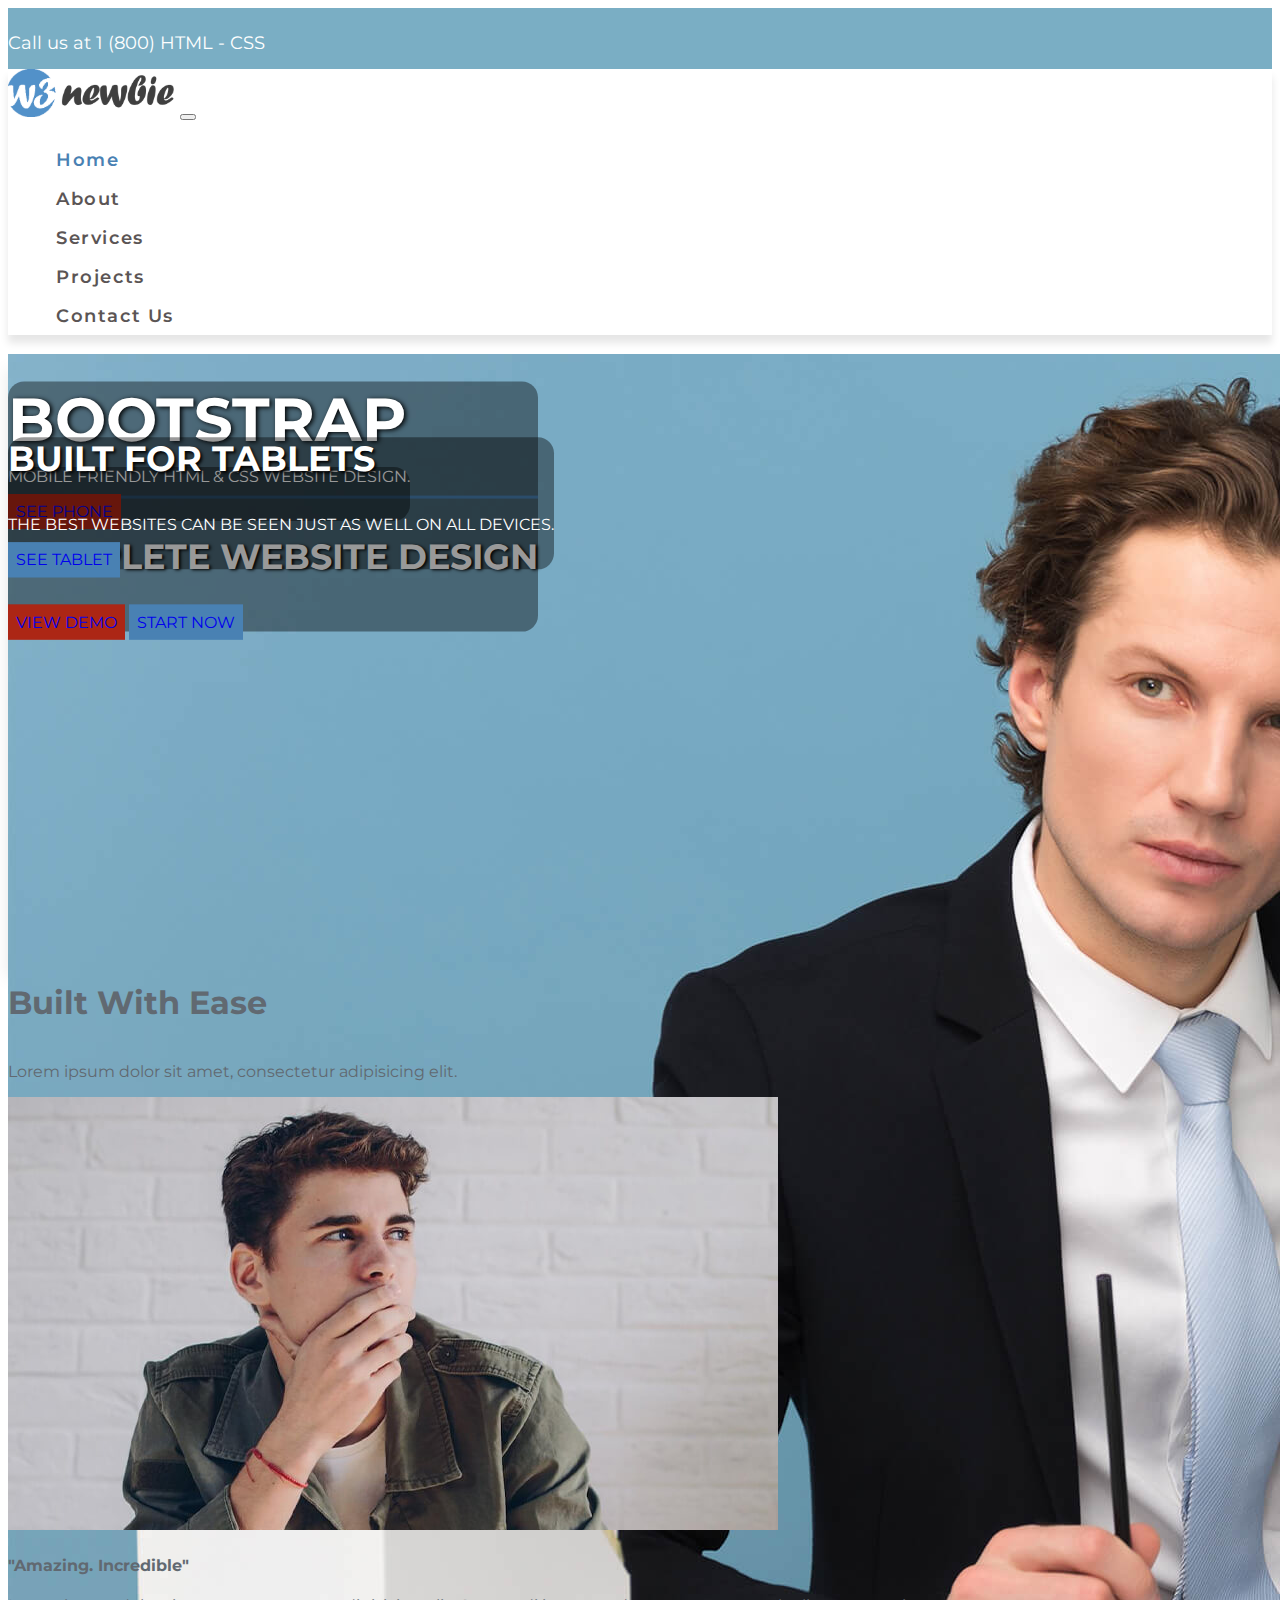
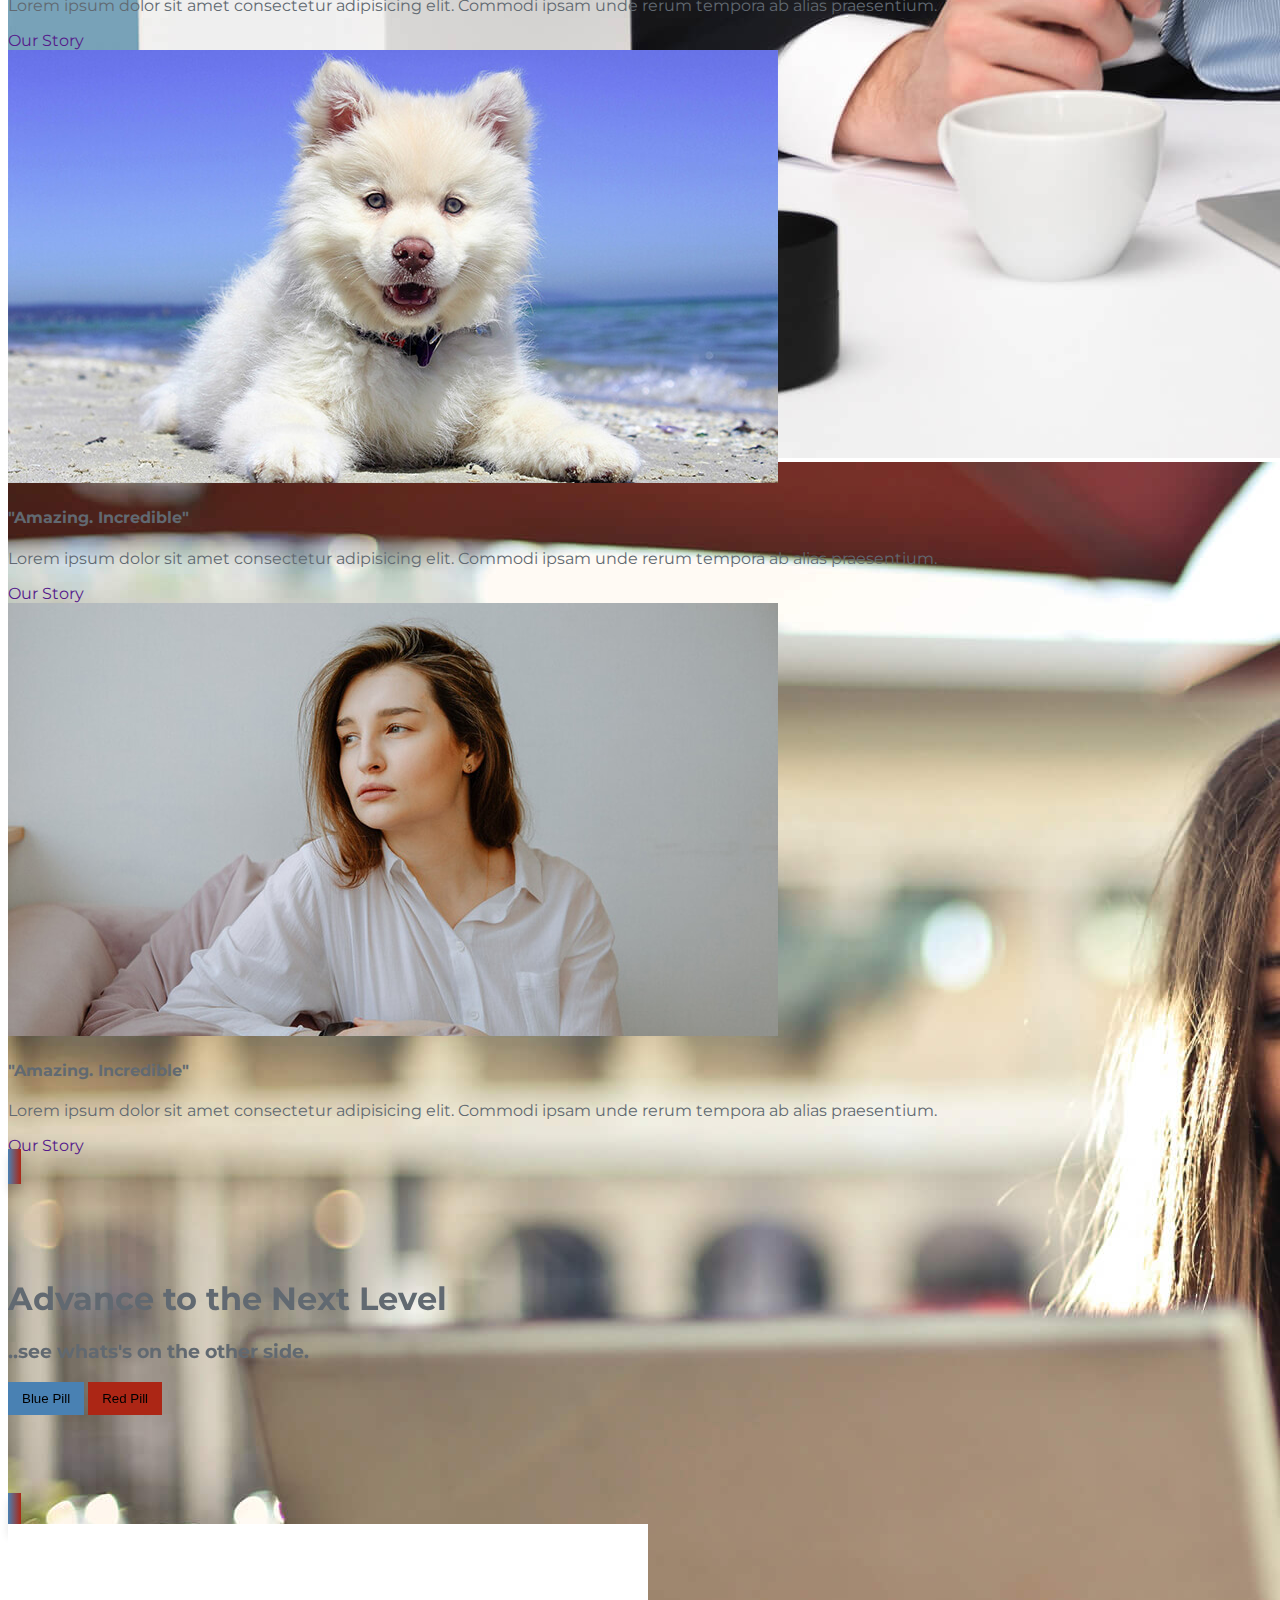
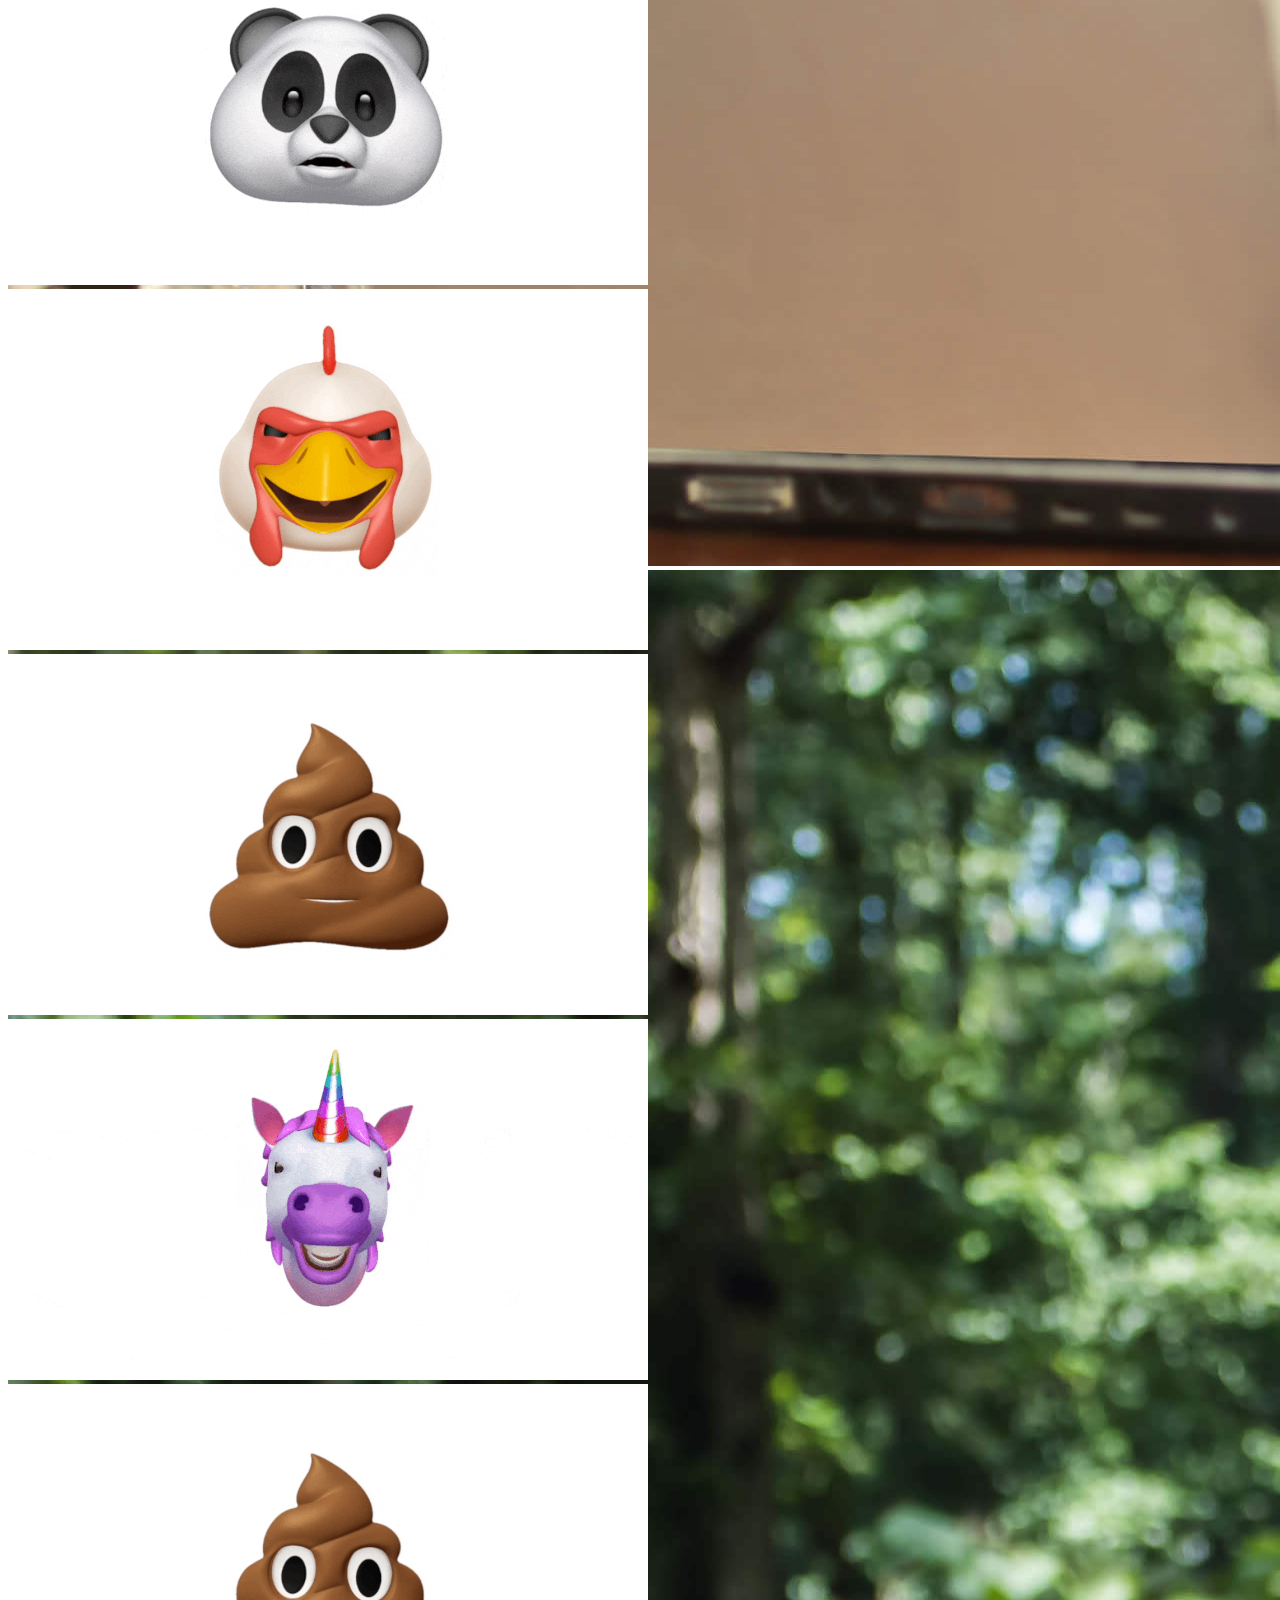
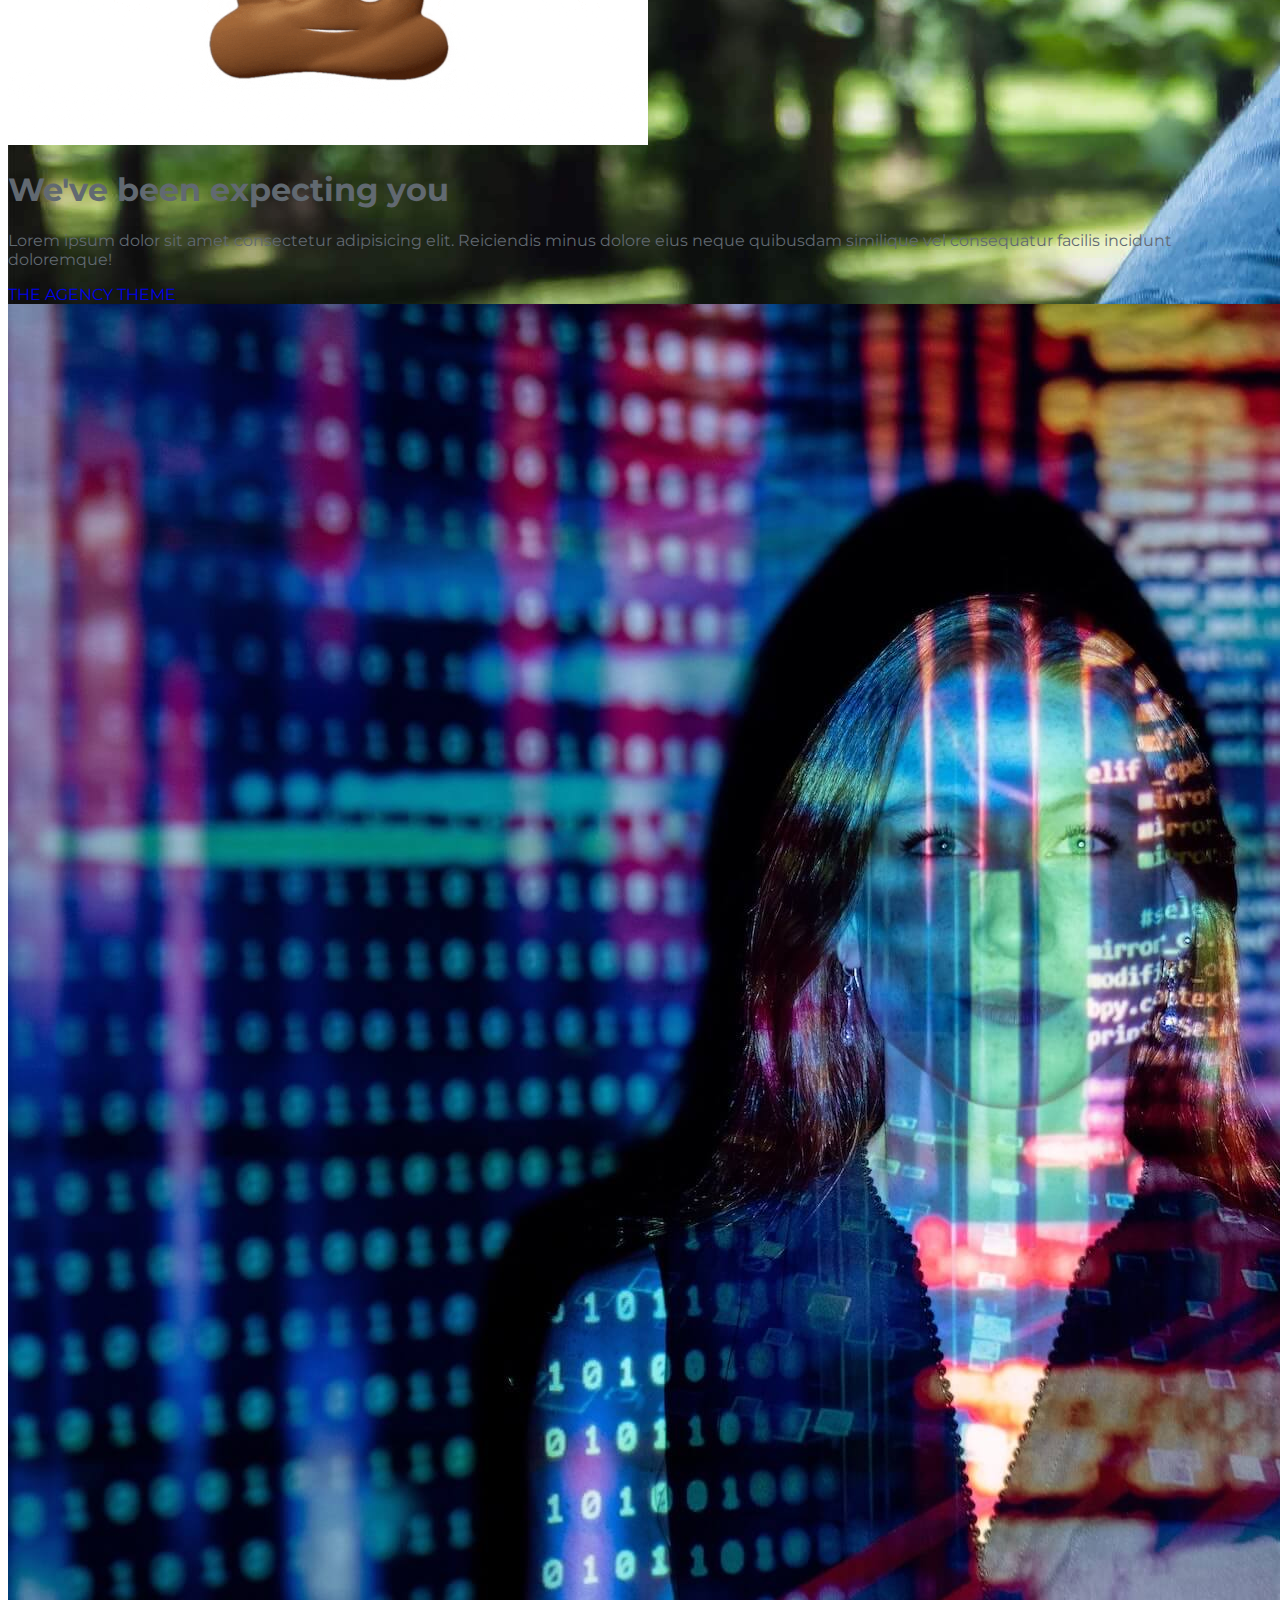
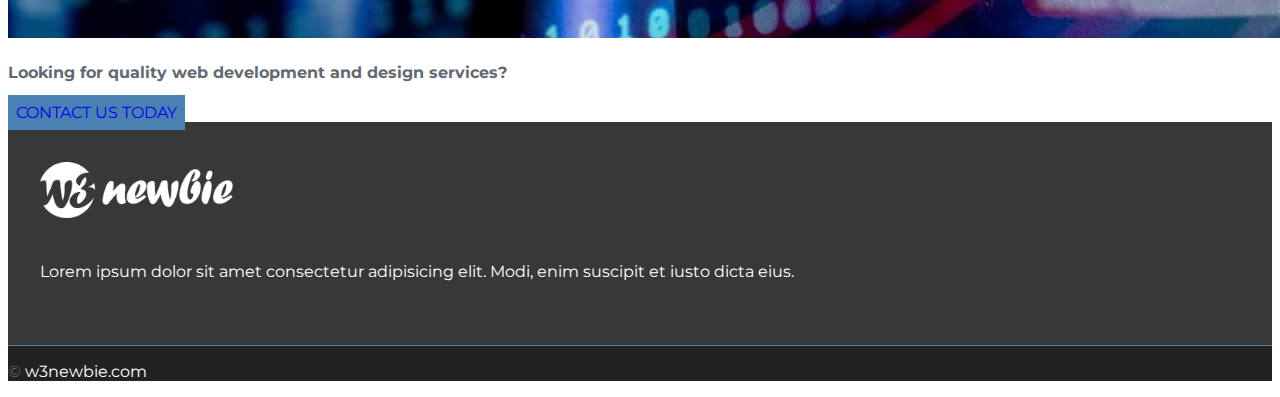
<file: newbie-website/index.html>
<!DOCTYPE html>
<html lang="en">
  <head>
    <meta charset="UTF-8" />
    <meta name="viewport" content="width=device-width, initial-scale=1.0" />
    <!-- fav icon -->
    <link rel="shortcut icon" href="img/favicon.ico" />
    <!-- google fonts -->
    <link rel="preconnect" href="https://fonts.gstatic.com" />
    <link
      href="https://fonts.googleapis.com/css2?family=Montserrat:wght@300;400;500;600;700&display=swap"
      rel="stylesheet"
    />
    <!-- Bootstrap -->
    <link
      href="https://cdn.jsdelivr.net/npm/bootstrap@5.0.0-beta1/dist/css/bootstrap.min.css"
      rel="stylesheet"
      integrity="sha384-giJF6kkoqNQ00vy+HMDP7azOuL0xtbfIcaT9wjKHr8RbDVddVHyTfAAsrekwKmP1"
      crossorigin="anonymous"
    />
    <!-- Font awesome -->
    <link
      rel="stylesheet"
      href="https://use.fontawesome.com/releases/v5.15.1/css/all.css"
      integrity="sha384-vp86vTRFVJgpjF9jiIGPEEqYqlDwgyBgEF109VFjmqGmIY/Y4HV4d3Gp2irVfcrp"
      crossorigin="anonymous"
    />
    <!-- local style -->
    <link rel="stylesheet" href="css/style.css" />
    <title>Newbie | Bootstrap website</title>
  </head>

  <body>
    <!-- Top Bar -->
    <div class="top-bar">
      <div class="container">
        <div class="col-12 text-end">
          <p><a href="tel:+1888855555">Call us at 1 (800) HTML - CSS</a></p>
        </div>
      </div>
    </div>
    <!-- End of Top Bar -->

    <!-- Navigation -->
    <nav class="navbar bg-light navbar-light navbar-expand-lg">
      <div class="container">
        <a href="index.html" class="navbar-brand"
          ><img src="img/logo.png" alt="Logo" title="Logo"
        /></a>

        <button
          class="navbar-toggler"
          type="button"
          data-bs-toggle="collapse"
          data-bs-target="#navbarResponsive"
        >
          <span class="navbar-toggler-icon"></span>
        </button>

        <div class="collapse navbar-collapse" id="navbarResponsive">
          <ul class="navbar-nav ms-auto">
            <li class="nav-item"><a href="index.html" class="nav-link active">Home</a></li>
            <li class="nav-item"><a href="" class="nav-link">About</a></li>
            <li class="nav-item"><a href="" class="nav-link">Services</a></li>
            <li class="nav-item"><a href="" class="nav-link">Projects</a></li>
            <li class="nav-item"><a href="" class="nav-link">Contact Us</a></li>
          </ul>
        </div>
      </div>
    </nav>
    <!-- End of Navigation -->

    <!-- Image Carousel -->
    <div id="carousel" class="carousel slide" data-bs-ride="carousel">
      <!-- Carousel Content -->
      <div class="carousel-inner">
        <!-- 1 -->
        <div class="carousel-item active" data-bs-interval="6500">
          <img src="img/carousel/1.jpg" alt="" class="w-100" />

          <div class="carousel-caption">
            <div class="container">
              <div class="row justify-content-center">
                <div class="col-8 bg-custom d-none d-md-block py-3 px-0">
                  <h1>Bootstrap</h1>
                  <div class="border-top border-primary w-50 mx-auto my-3"></div>
                  <h3 class="pb-3">Complete Website Design</h3>
                  <a href="#" class="btn btn-danger btn-sm me-2">View Demo</a>
                  <a href="#" class="btn btn-primary btn-sm ms-2">Start Now</a>
                </div>
              </div>
            </div>
          </div>
        </div>

        <!-- 2 -->
        <div class="carousel-item" data-bs-interval="6500">
          <img src="img/carousel/2.jpg" alt="" class="w-100" />

          <div class="carousel-caption">
            <div class="container">
              <div class="row justify-content-end text-end">
                <div class="col-5 bg-custom d-none d-md-block py-3 px-0 pe-3">
                  <p class="lead pb-3">Mobile Friendly HTML & CSS Website Design.</p>
                  <a href="#" class="btn btn-danger btn-sm">See Phone</a>
                </div>
              </div>
            </div>
          </div>
        </div>

        <!-- 3 -->
        <div class="carousel-item" data-bs-interval="6500">
          <img src="img/carousel/3.jpg" alt="" class="w-100" />

          <div class="carousel-caption">
            <div class="container">
              <div class="row justify-content-start text-start">
                <div class="col-7 bg-custom d-none d-md-block py-3 px-0 ps-3">
                  <h3 class="pb-3">Built For Tablets</h3>
                  <p class="lead">The Best Websites Can Be Seen Just As Well On All Devices.</p>
                  <a href="#" class="btn btn-primary btn-sm ms-2">See Tablet</a>
                </div>
              </div>
            </div>
          </div>
        </div>
      </div>
      <!-- End Carousel Content -->

      <!-- Previous & Next Buttons -->
      <a href="#carousel" class="carousel-control-prev" role="button" data-bs-slide="prev">
        <span class="fas fa-chevron-left fa-2x"></span>
      </a>

      <a href="#carousel" class="carousel-control-next" role="button" data-bs-slide="next">
        <span class="fas fa-chevron-right fa-2x"></span>
      </a>
      <!-- End Previous & Next Buttons -->
    </div>
    <!-- End Image Carousel -->

    <!-- Main Page Heading -->
    <div class="col-12 text-center mt-5">
      <h1 class="text-dark pt-4">Built With Ease</h1>
      <div class="border-top border-primary w-25 mx-auto my-3"></div>
      <p class="lead">Lorem ipsum dolor sit amet, consectetur adipisicing elit.</p>
    </div>

    <!-- Three Column Section -->
    <div class="container">
      <div class="row my-5">
        <!-- 1 -->
        <div class="col-md-4 my-4">
          <img src="img/1.jpg" alt="" class="w-100" />
          <h4 class="my-4">"Amazing. Incredible"</h4>
          <p>
            Lorem ipsum dolor sit amet consectetur adipisicing elit. Commodi ipsam unde rerum
            tempora ab alias praesentium.
          </p>
          <a href="" class="btn btn-outline-dark btn-md">Our Story</a>
        </div>

        <!-- 2 -->
        <div class="col-md-4 my-4">
          <img src="img/2.jpg" alt="" class="w-100" />
          <h4 class="my-4">"Amazing. Incredible"</h4>
          <p>
            Lorem ipsum dolor sit amet consectetur adipisicing elit. Commodi ipsam unde rerum
            tempora ab alias praesentium.
          </p>
          <a href="" class="btn btn-outline-dark btn-md">Our Story</a>
        </div>

        <!-- 3 -->
        <div class="col-md-4 my-4">
          <img src="img/3.jpg" alt="" class="w-100" />
          <h4 class="my-4">"Amazing. Incredible"</h4>
          <p>
            Lorem ipsum dolor sit amet consectetur adipisicing elit. Commodi ipsam unde rerum
            tempora ab alias praesentium.
          </p>
          <a href="" class="btn btn-outline-dark btn-md">Our Story</a>
        </div>
      </div>
    </div>
    <!-- End Three Column Section -->

    <!-- Emoji Navbar First -->
    <a
      class="navbar bg-primary sticky-top emoji"
      href="#emoji"
      role="button"
      data-bs-toggle="collapse"
    ></a>

    <!-- Start Fixed Background IMG -->
    <div class="fixed-background">
      <div class="row text-light py-5">
        <div class="col-12 text-center">
          <h1>Advance to the Next Level</h1>
          <h3 class="py-4">..see whats's on the other side.</h3>
          <button
            type="button"
            data-bs-toggle="modal"
            data-bs-target="#modal1"
            class="btn btn-primary btn-sm me-2"
          >
            Blue Pill
          </button>
          <button
            type="button"
            data-bs-toggle="modal"
            data-bs-target="#modal1"
            class="btn btn-danger btn-sm ms-2"
          >
            Red Pill
          </button>
        </div>
      </div>

      <div class="fixed-wrap">
        <div class="fixed"></div>
      </div>
    </div>
    <!-- End Fixed Background IMG -->

    <!-- Emoji Navbar Second -->
    <a
      class="navbar bg-primary sticky-top emoji"
      href="#emoji"
      role="button"
      data-bs-toggle="collapse"
      ><i class="fas fa-plug"></i
    ></a>

    <div class="collapse" id="emoji">
      <div class="container">
        <div class="row">
          <div class="col-sm-6 col-md-3">
            <img src="img/emoji/panda.gif" alt="" class="w-100" />
          </div>
          <div class="col-sm-6 col-md-3">
            <img src="img/emoji/chicken.gif" alt="" class="w-100" />
          </div>
          <div class="col-sm-6 col-md-3"><img src="img/emoji/poo.gif" alt="" class="w-100" /></div>
          <div class="col-sm-6 col-md-3">
            <img src="img/emoji/unicorn.gif" alt="" class="w-100" />
          </div>
        </div>
      </div>
    </div>

    <!-- Modal Popup -->
    <div class="modal fade" id="modal1">
      <div class="modal-dialog">
        <img src="img/emoji/poo.gif" alt="" class="w-100" />
      </div>
    </div>

    <!-- Start Two Column Section -->
    <div class="container my-5">
      <div class="row py-4">
        <!-- 1 -->
        <div class="col-lg-4 mb-4 my-lg-auto">
          <h1 class="text-dark font-weight-bold mb-3">We've been expecting you</h1>
          <p class="mb-4">
            Lorem ipsum dolor sit amet consectetur adipisicing elit. Reiciendis minus dolore eius
            neque quibusdam similique vel consequatur facilis incidunt doloremque!
          </p>
          <a href="https://w3newbie.com/themes/" target="_blank" class="btn btn-outline-dark btn-lg"
            >The agency theme</a
          >
        </div>

        <!-- 2 -->
        <div class="col-lg-8"><img src="img/code.jpg" alt="" class="w-100" /></div>
      </div>
    </div>
    <!-- End Two Column Section -->

    <!-- Start Jumbotron -->
    <div class="bg-light py-5 mb-0">
      <div class="container">
        <div class="row">
          <div class="col-md-7 col-lg-8 col-xl-9 my-auto">
            <h4>Looking for quality web development and design services?</h4>
          </div>

          <div class="col-md-5 col-lg-4 col-xl-3 pt-4 pt-md-0">
            <a href="#" class="btn btn-primary btn-lg">Contact us today</a>
          </div>
        </div>
      </div>
    </div>
    <!-- End Jumbotron -->

    <!-- Start Footer -->
    <footer>
      <div class="container">
        <div class="row text-light text-center py-4 justify-content-center">
          <div class="col-sm-10 col-md-8 col-lg-6">
            <img src="img/logo-white.png" alt="" />
            <p>
              Lorem ipsum dolor sit amet consectetur adipisicing elit. Modi, enim suscipit et iusto
              dicta eius.
            </p>
            <ul class="social pt-3">
              <li>
                <a href="#" target="_blank"><i class="fab fa-facebook"></i></a>
              </li>
              <li>
                <a href="#" target="_blank"><i class="fab fa-twitter"></i></a>
              </li>
              <li>
                <a href="#" target="_blank"><i class="fab fa-instagram"></i></a>
              </li>
              <li>
                <a href="#" target="_blank"><i class="fab fa-youtube"></i></a>
              </li>
            </ul>
          </div>
        </div>
      </div>
    </footer>
    <!-- End Footer -->

    <!-- Start Socket -->
    <div class="socket text-light text-center py-3">
      <p>&copy; <a href="#" target="_blank">w3newbie.com</a></p>
    </div>
    <!-- End Socket -->

    <!-- jquery -->
    <script src="https://code.jquery.com/jquery-3.5.1.js"></script>
    <!-- bootstrap -->
    <script
      src="https://cdn.jsdelivr.net/npm/@popperjs/core@2.5.4/dist/umd/popper.min.js"
      integrity="sha384-q2kxQ16AaE6UbzuKqyBE9/u/KzioAlnx2maXQHiDX9d4/zp8Ok3f+M7DPm+Ib6IU"
      crossorigin="anonymous"
    ></script>
    <script
      src="https://cdn.jsdelivr.net/npm/bootstrap@5.0.0-beta1/dist/js/bootstrap.min.js"
      integrity="sha384-pQQkAEnwaBkjpqZ8RU1fF1AKtTcHJwFl3pblpTlHXybJjHpMYo79HY3hIi4NKxyj"
      crossorigin="anonymous"
    ></script>
  </body>
</html>
</file>
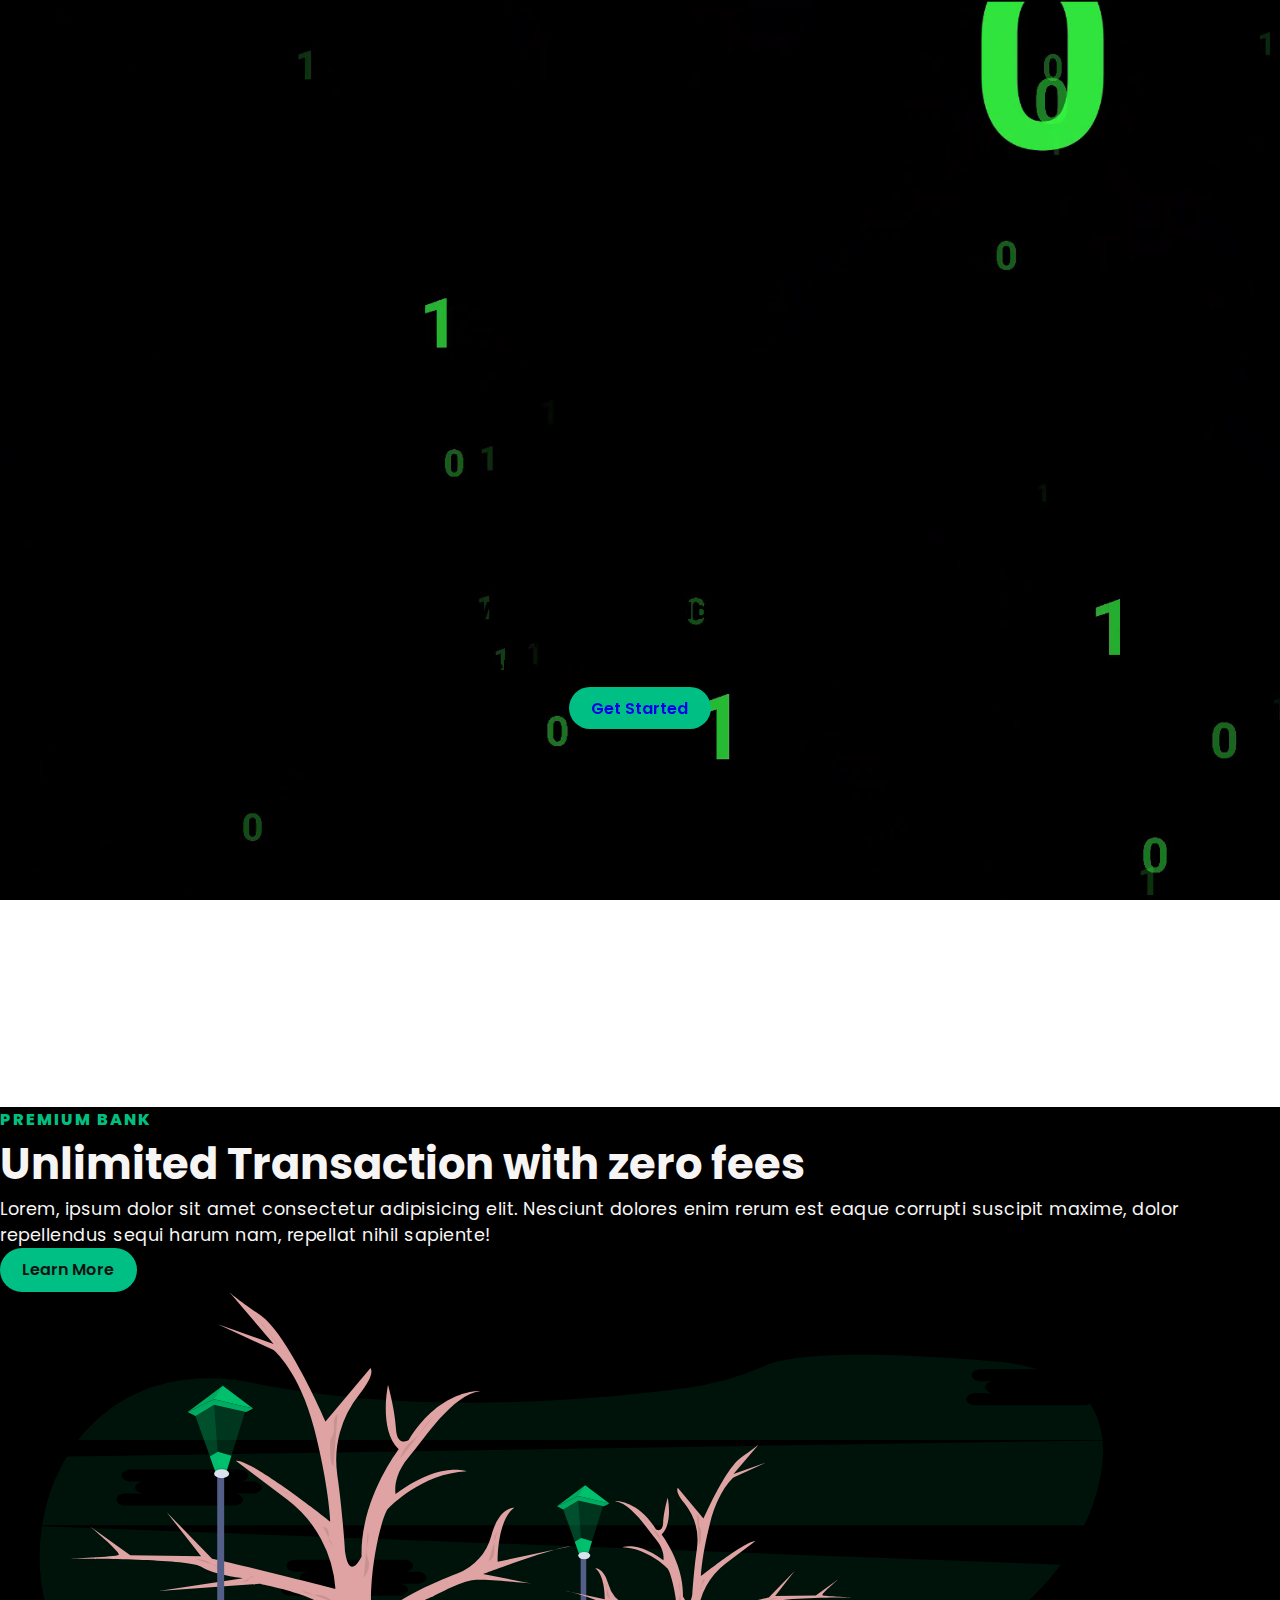
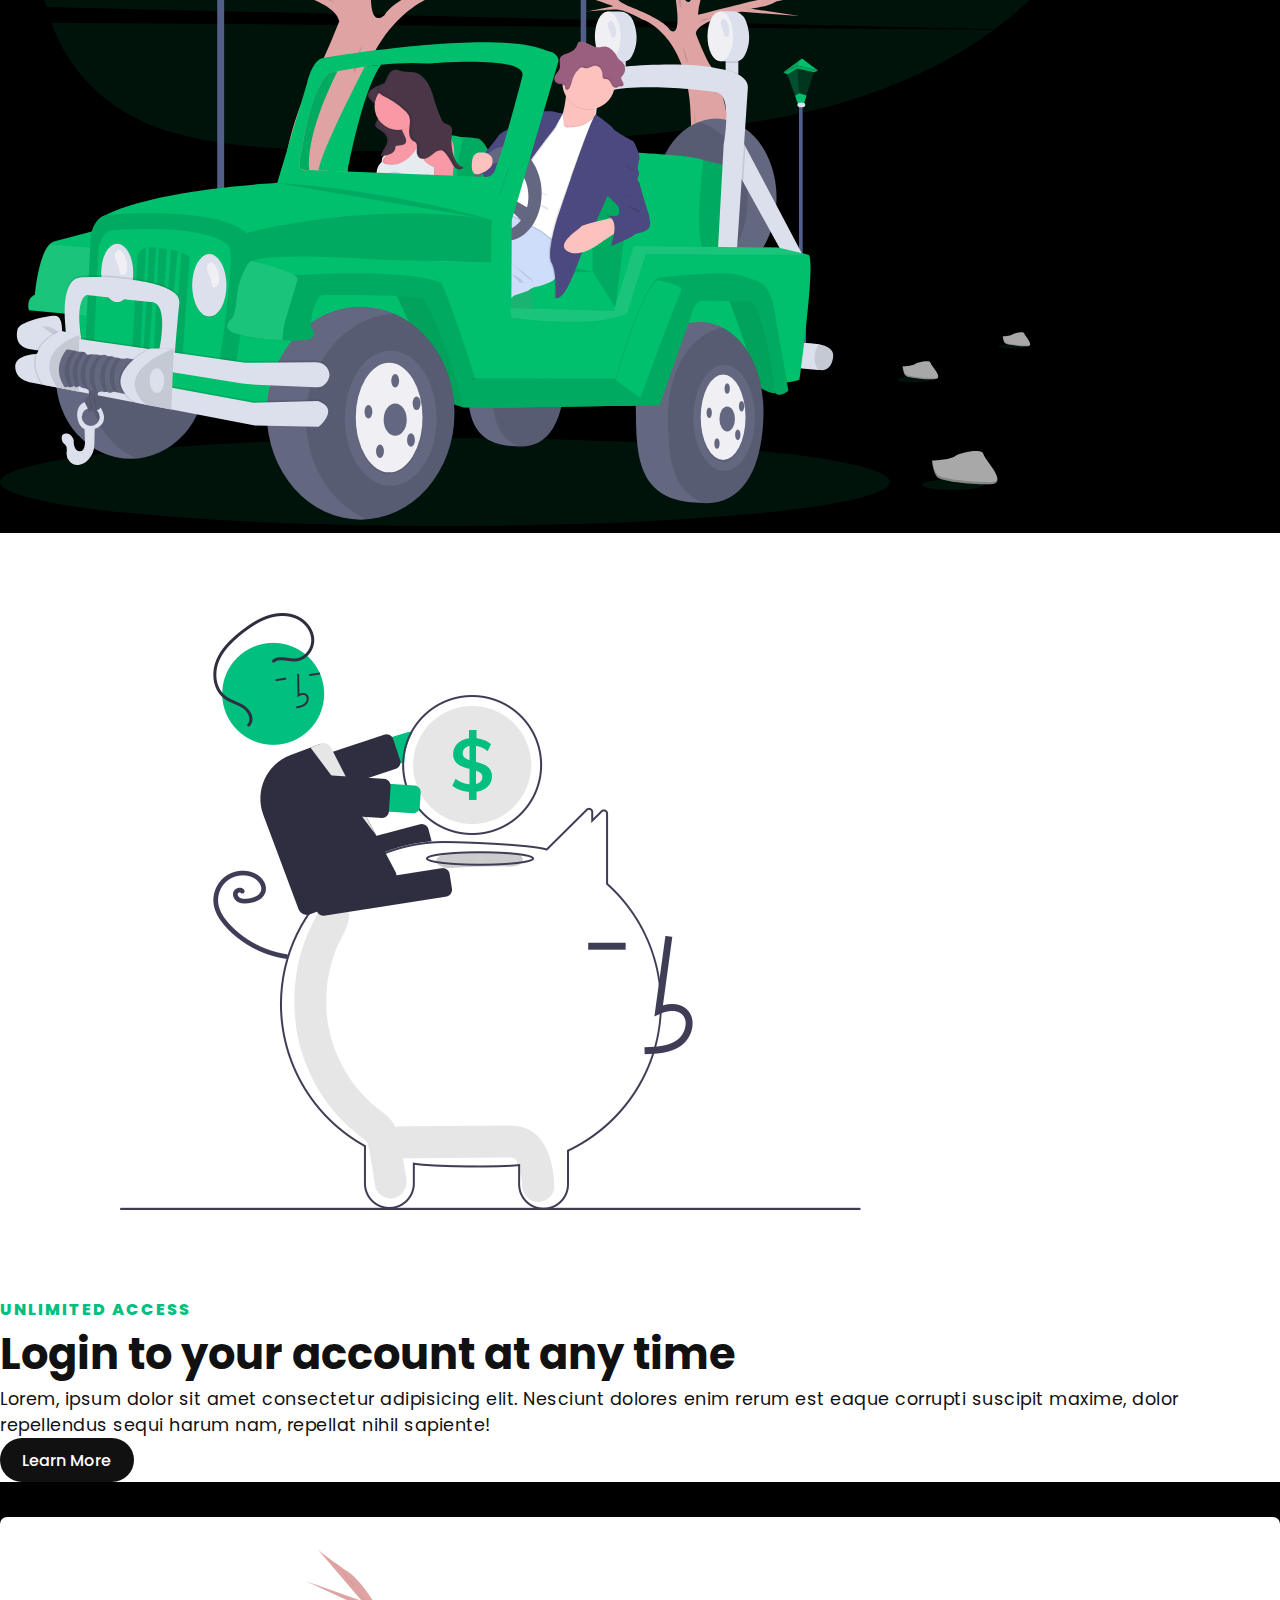
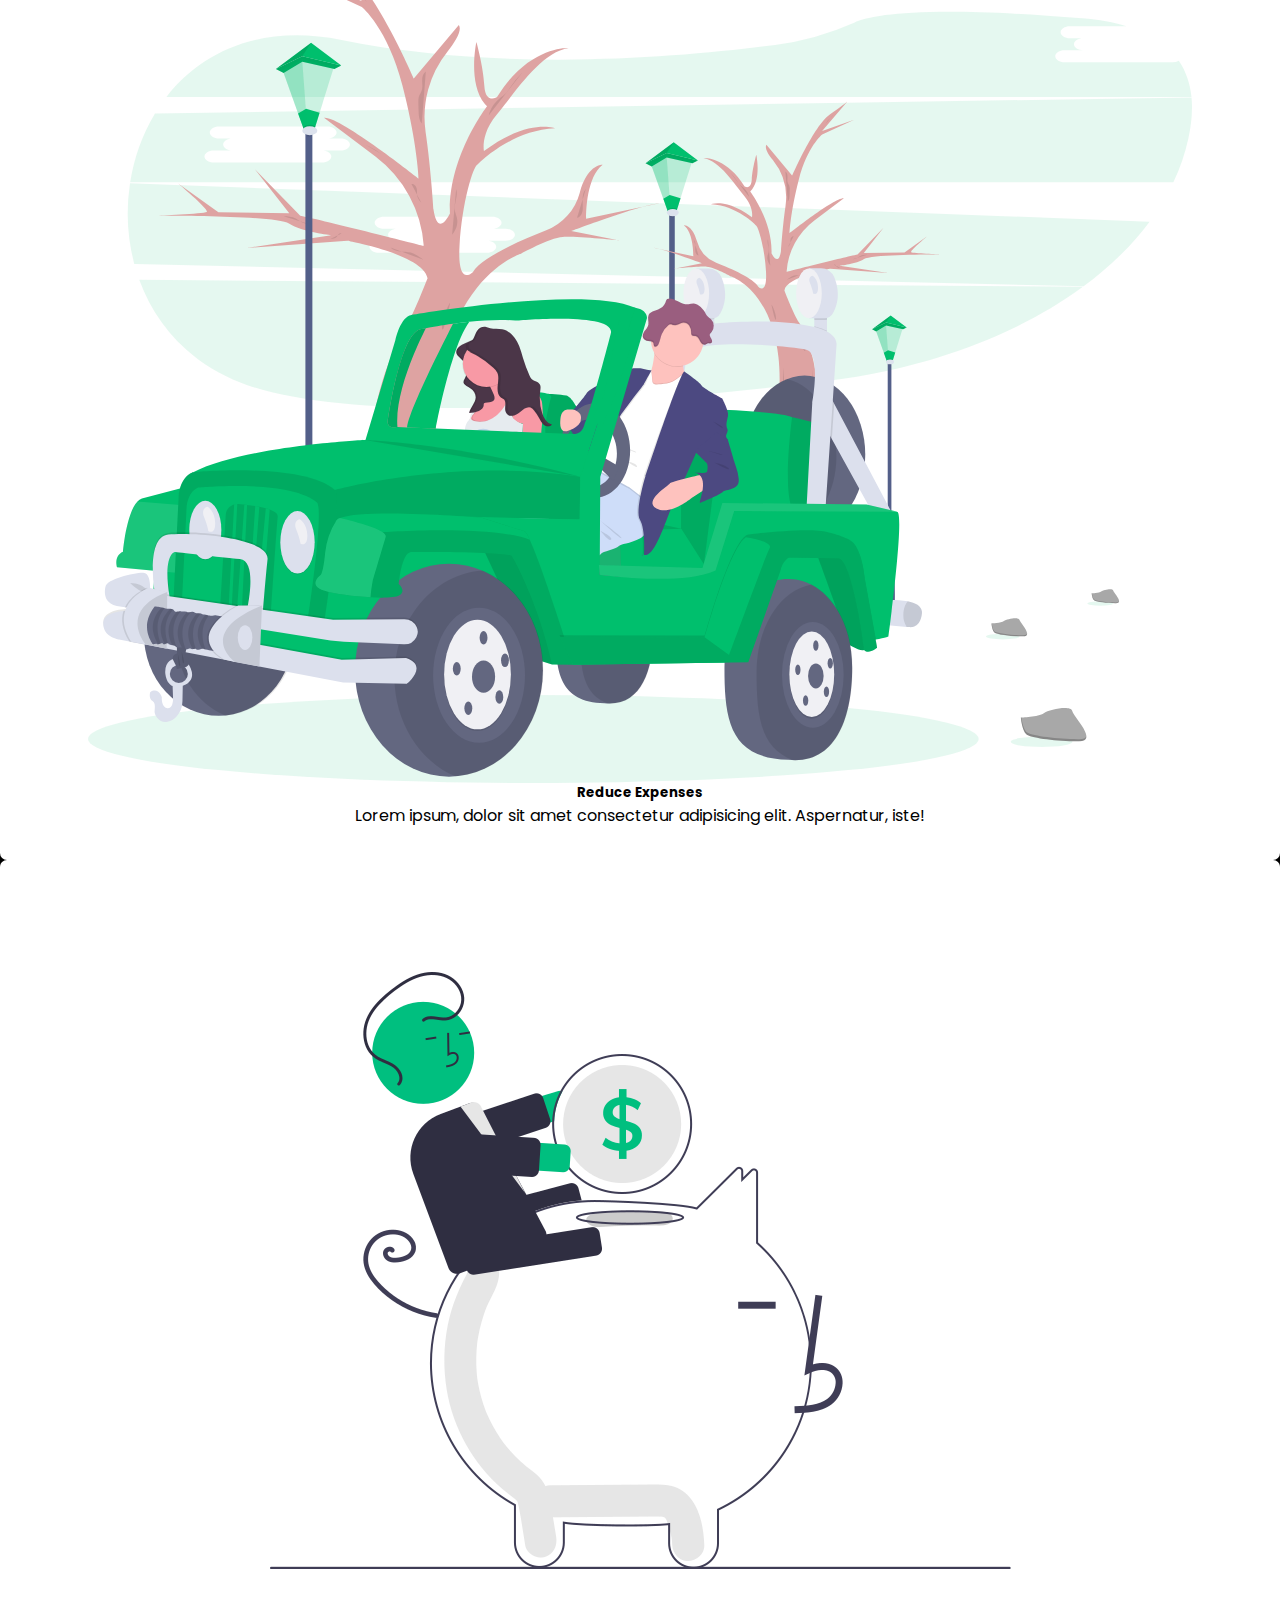
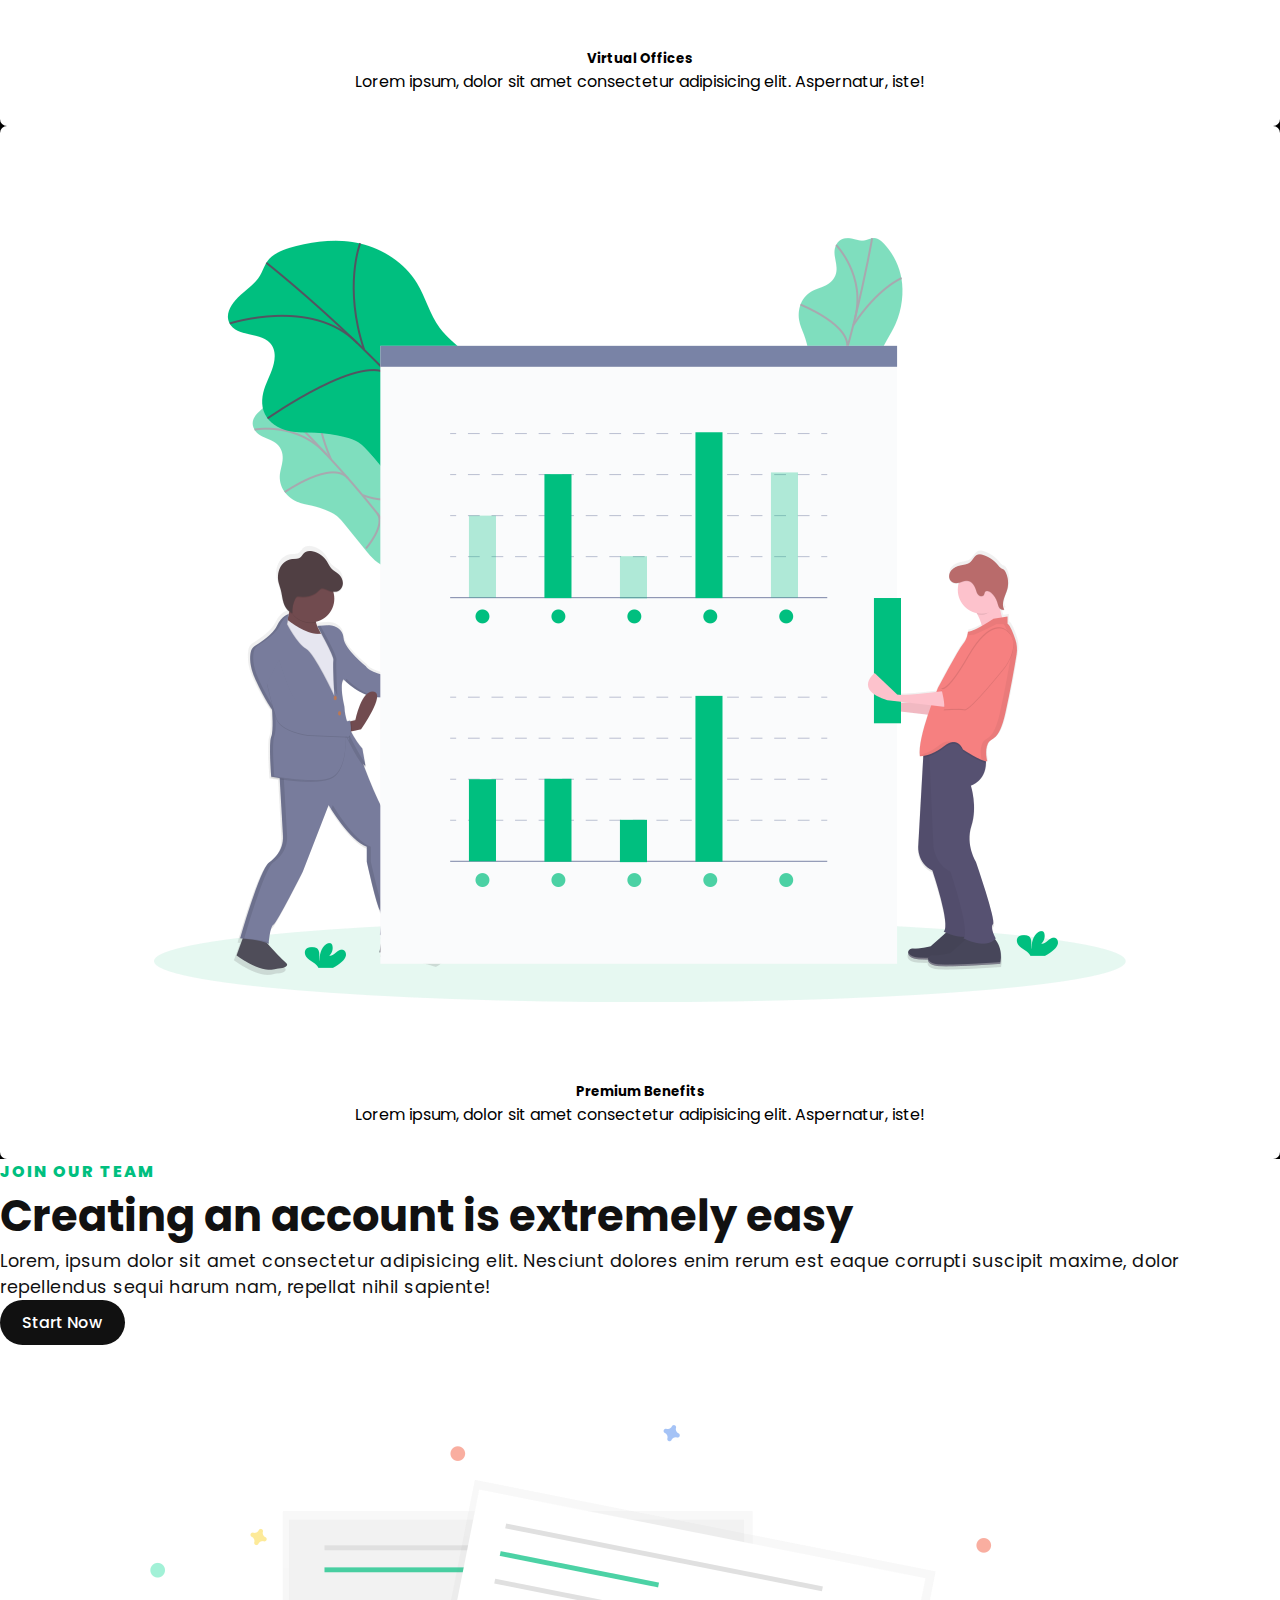
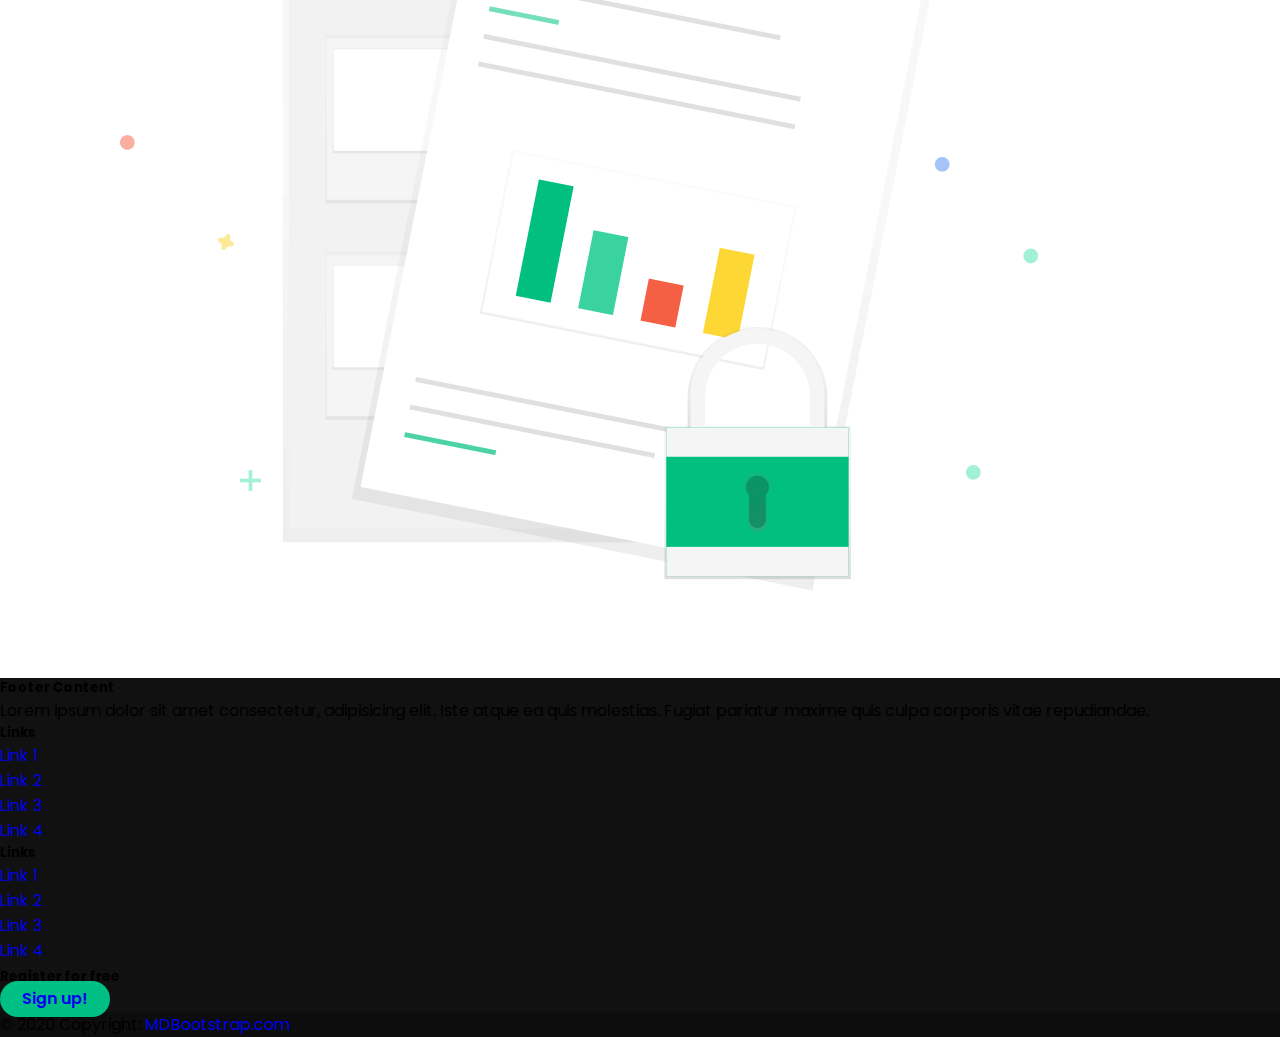
<file: tech-website/index.html>
<!DOCTYPE html>
<html lang="en">
  <head>
    <meta charset="UTF-8" />
    <meta name="viewport" content="width=device-width, initial-scale=1.0" />
    <!-- bootstrap -->
    <link
      href="https://cdn.jsdelivr.net/npm/bootstrap@5.0.0-beta1/dist/css/bootstrap.min.css"
      rel="stylesheet"
      integrity="sha384-giJF6kkoqNQ00vy+HMDP7azOuL0xtbfIcaT9wjKHr8RbDVddVHyTfAAsrekwKmP1"
      crossorigin="anonymous"
    />
    <!-- fontawesome -->
    <link
      rel="stylesheet"
      href="https://use.fontawesome.com/releases/v5.15.1/css/all.css"
      integrity="sha384-vp86vTRFVJgpjF9jiIGPEEqYqlDwgyBgEF109VFjmqGmIY/Y4HV4d3Gp2irVfcrp"
      crossorigin="anonymous"
    />
    <!-- local style -->
    <link rel="stylesheet" href="style.css" />
    <title>Tech Website | Bootstrap</title>
  </head>

  <body data-bs-spy="scroll" data-bs-target="#navbarSupportedContent">
    <!-- header navbar -->
    <header>
      <nav class="navbar navbar-expand-lg navbar-dark fixed-top">
        <div class="container-fluid">
          <a class="navbar-brand" href="#">Tech-site</a>
          <button
            class="navbar-toggler"
            type="button"
            data-bs-toggle="collapse"
            data-bs-target="#navbarSupportedContent"
            aria-controls="navbarSupportedContent"
            aria-expanded="false"
            aria-label="Toggle navigation"
          >
            <span class="navbar-toggler-icon"></span>
          </button>

          <div class="collapse navbar-collapse" id="navbarSupportedContent">
            <ul class="navbar-nav mx-auto mb-2 mb-lg-0">
              <li class="nav-item">
                <a class="nav-link" href="#about">About</a>
              </li>
              <li class="nav-item">
                <a class="nav-link" href="#discover">Discover</a>
              </li>
              <li class="nav-item">
                <a class="nav-link" href="#service">Service</a>
              </li>
              <li class="nav-item">
                <a class="nav-link" href="#sign-up">Sign up</a>
              </li>
            </ul>
            <button class="btn btn-success text-dark" type="submit">Sign in</button>
          </div>
        </div>
      </nav>

      <!-- mid section -->
      <div class="mid">
        <video src="img/1.mp4" autoplay muted loop class="embed-responsive"></video>
        <div class="hero text-center">
          <h2 class="text-light display-4 fw-bold">Virtual Banking Made Easy</h2>
          <p class="text-light mx-auto">
            Lorem ipsum dolor sit, amet consectetur adipisicing elit. Perferendis atque praesentium
            non consectetur reprehenderit dolores.
          </p>
          <a href="#" class="text-dark">Get Started</a>
        </div>
      </div>
    </header>

    <!-- About section -->
    <section class="about py-5" id="about">
      <div class="row align-items-center container my-5 mx-auto">
        <div class="text col-lg-6 col-md-6 col-12 pt-5 pb-5">
          <h6>Premium Bank</h6>
          <h2>Unlimited Transaction with zero fees</h2>
          <p>
            Lorem, ipsum dolor sit amet consectetur adipisicing elit. Nesciunt dolores enim rerum
            est eaque corrupti suscipit maxime, dolor repellendus sequi harum nam, repellat nihil
            sapiente!
          </p>
          <a href="#">Learn More</a>
        </div>

        <div class="img col-lg-6 col-md-6 col-12 pt-5 pb-5">
          <img src="img/1.svg" alt="" class="img-fluid" />
        </div>
      </div>
    </section>

    <!-- discover section -->
    <section class="discover py-5" id="discover">
      <div class="row align-items-center container my-5 mx-auto">
        <div class="img col-lg-6 col-md-6 col-12 pt-5 pb-5">
          <img src="img/2.png" alt="" class="img-fluid" />
        </div>

        <div class="text col-lg-6 col-md-6 col-12 pt-5 pb-5">
          <h6>Unlimited Access</h6>
          <h2>Login to your account at any time</h2>
          <p>
            Lorem, ipsum dolor sit amet consectetur adipisicing elit. Nesciunt dolores enim rerum
            est eaque corrupti suscipit maxime, dolor repellendus sequi harum nam, repellat nihil
            sapiente!
          </p>
          <a href="#">Learn More</a>
        </div>
      </div>
    </section>

    <!-- service section -->
    <section class="service py-5" id="service">
      <div class="col mx-auto align-items-center my-3">
        <div class="heading text-center pt-5">
          <h2 class="fw-bold pb-5 text-light">Our Service</h2>
        </div>

        <div class="row mx-auto justify-content-center align-items-center text-center container">
          <div class="one col-lg-3 col-md-3 col-12 m-2">
            <img src="img/1.svg" alt="" class="img-fluid w-75" />
            <h5 class="fw-bold pt-4">Reduce Expenses</h5>
            <p>Lorem ipsum, dolor sit amet consectetur adipisicing elit. Aspernatur, iste!</p>
          </div>

          <div class="one col-lg-3 col-md-3 col-12 m-2">
            <img src="img/2.png" alt="" class="img-fluid w-75" />
            <h5 class="fw-bold pt-4">Virtual Offices</h5>
            <p>Lorem ipsum, dolor sit amet consectetur adipisicing elit. Aspernatur, iste!</p>
          </div>

          <div class="one col-lg-3 col-md-3 col-12 m-2">
            <img src="img/3.png" alt="" class="img-fluid w-75" />
            <h5 class="fw-bold pt-4">Premium Benefits</h5>
            <p>Lorem ipsum, dolor sit amet consectetur adipisicing elit. Aspernatur, iste!</p>
          </div>
        </div>
      </div>
    </section>

    <!-- sign up section -->
    <section class="sign-up py-5" id="sign-up">
      <div class="row align-items-center container my-5 mx-auto">
        <div class="text col-lg-6 col-md-6 col-12 pt-5 pb-5">
          <h6>Join Our Team</h6>
          <h2>Creating an account is extremely easy</h2>
          <p>
            Lorem, ipsum dolor sit amet consectetur adipisicing elit. Nesciunt dolores enim rerum
            est eaque corrupti suscipit maxime, dolor repellendus sequi harum nam, repellat nihil
            sapiente!
          </p>
          <a href="#">Start Now</a>
        </div>

        <div class="img col-lg-6 col-md-6 col-12 pt-5 pb-5">
          <img src="img/4.png" alt="" class="img-fluid" />
        </div>
      </div>
    </section>

    <!-- footer -->
    <footer class="text-light bg-dark text-center text-lg-start">
      <!-- Grid container -->
      <div class="container p-4">
        <!--Grid row-->
        <div class="row">
          <!--Grid column-->
          <div class="col-lg-6 col-md-12 mb-4 mb-md-0">
            <h5 class="text-uppercase">Footer Content</h5>

            <p class="fw-light">
              Lorem ipsum dolor sit amet consectetur, adipisicing elit. Iste atque ea quis
              molestias. Fugiat pariatur maxime quis culpa corporis vitae repudiandae.
            </p>
          </div>
          <!--Grid column-->

          <!--Grid column-->
          <div class="col-lg-3 col-md-6 mb-4 mb-md-0">
            <h5 class="text-uppercase">Links</h5>

            <ul class="list-unstyled mb-0">
              <li>
                <a href="#!">Link 1</a>
              </li>
              <li>
                <a href="#!">Link 2</a>
              </li>
              <li>
                <a href="#!">Link 3</a>
              </li>
              <li>
                <a href="#!">Link 4</a>
              </li>
            </ul>
          </div>
          <!--Grid column-->

          <!--Grid column-->
          <div class="col-lg-3 col-md-6 mb-4 mb-md-0">
            <h5 class="text-uppercase">Links</h5>

            <ul class="list-unstyled">
              <li>
                <a href="#!">Link 1</a>
              </li>
              <li>
                <a href="#!">Link 2</a>
              </li>
              <li>
                <a href="#!">Link 3</a>
              </li>
              <li>
                <a href="#!">Link 4</a>
              </li>
            </ul>
          </div>
          <!--Grid column-->
        </div>
        <!--Grid row-->
      </div>
      <!-- Grid container -->

      <!-- call to action -->
      <ul class="list-unstyled list-inline text-center py-2">
        <li class="list-inline-item">
          <h5 class="mb-1">Register for free</h5>
        </li>
        <li class="list-inline-item">
          <a href="#!" class="btn btn-danger btn-rounded">Sign up!</a>
        </li>
      </ul>

      <!-- Copyright -->
      <div class="text-center p-3" style="background-color: rgba(0, 0, 0, 0.2)">
        © 2020 Copyright:
        <a class="text-light" href="https://mdbootstrap.com/">MDBootstrap.com</a>
      </div>
      <!-- Copyright -->
    </footer>

    <!-- jquery script -->
    <script src="https://code.jquery.com/jquery-3.5.1.js"></script>
    <!-- bootstrap scripts -->
    <script
      src="https://cdn.jsdelivr.net/npm/@popperjs/core@2.5.4/dist/umd/popper.min.js"
      integrity="sha384-q2kxQ16AaE6UbzuKqyBE9/u/KzioAlnx2maXQHiDX9d4/zp8Ok3f+M7DPm+Ib6IU"
      crossorigin="anonymous"
    ></script>
    <script
      src="https://cdn.jsdelivr.net/npm/bootstrap@5.0.0-beta1/dist/js/bootstrap.min.js"
      integrity="sha384-pQQkAEnwaBkjpqZ8RU1fF1AKtTcHJwFl3pblpTlHXybJjHpMYo79HY3hIi4NKxyj"
      crossorigin="anonymous"
    ></script>
  </body>
</html>
</file>
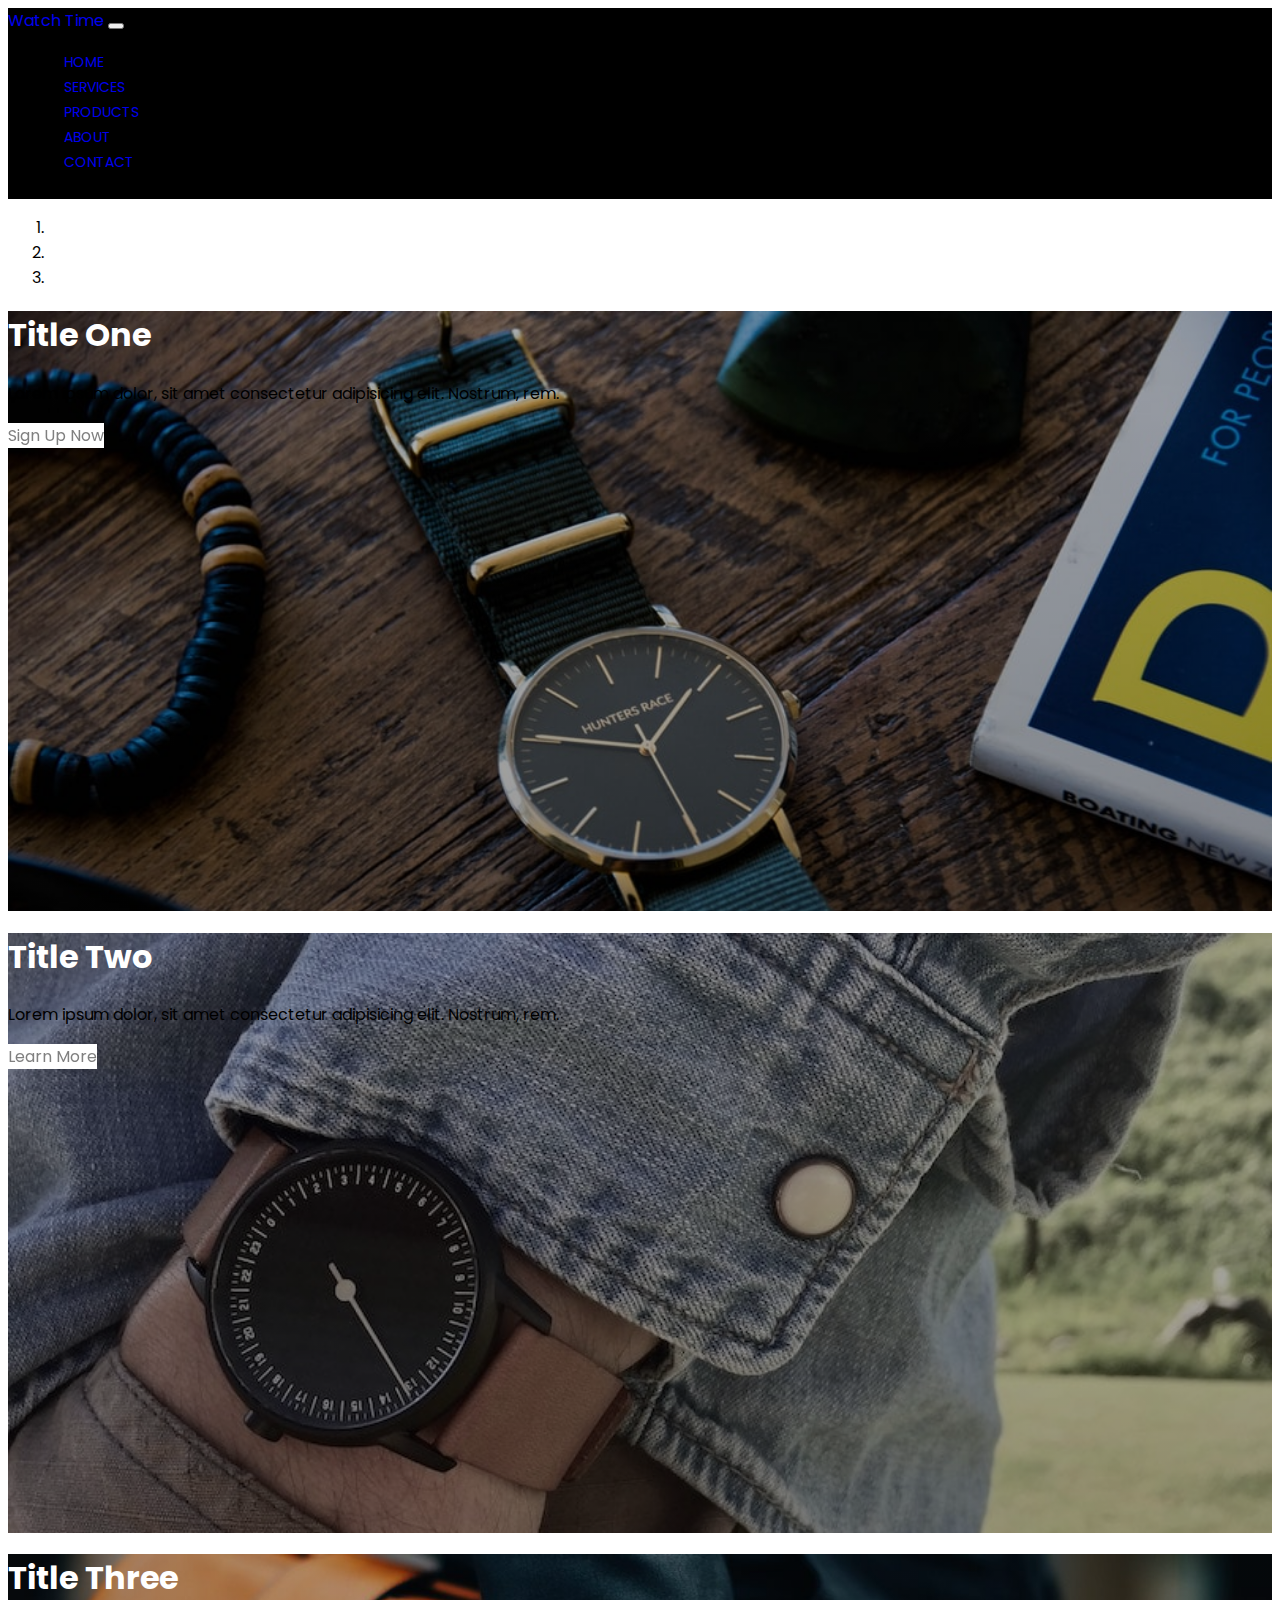
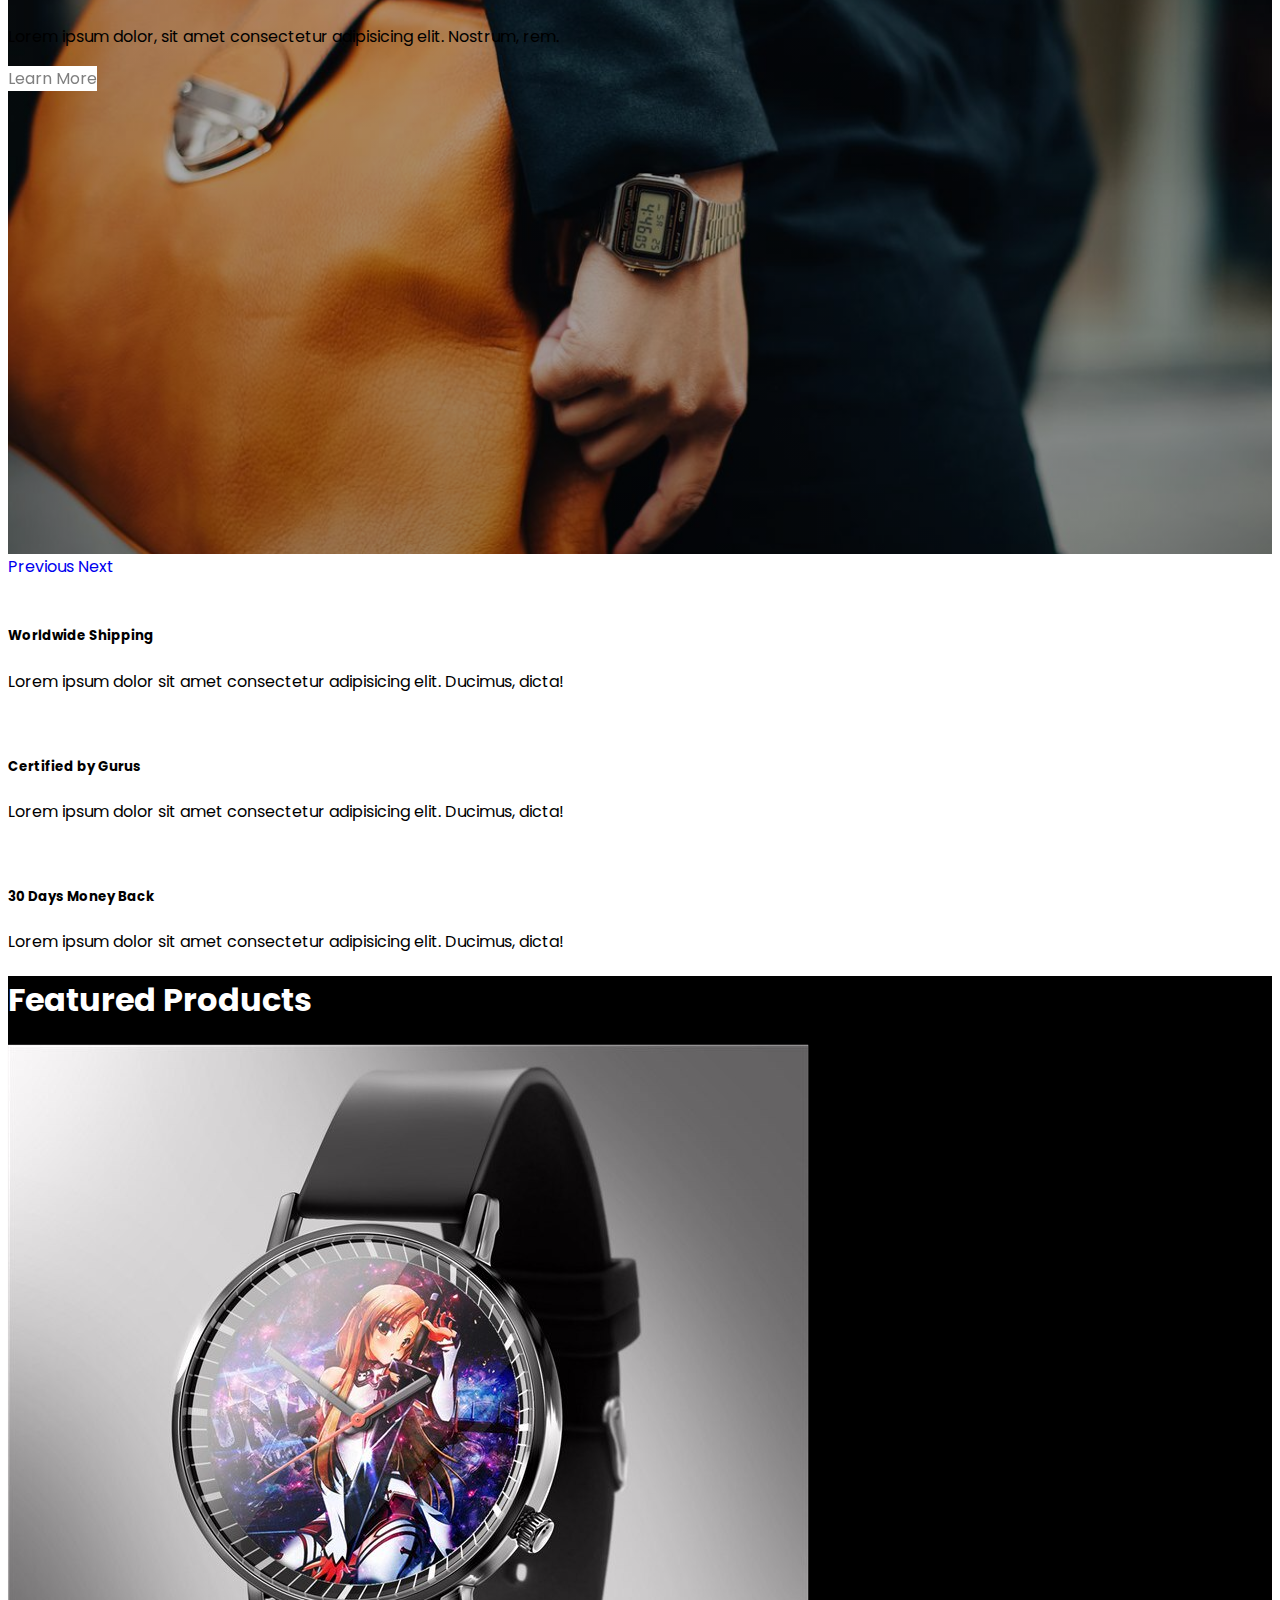
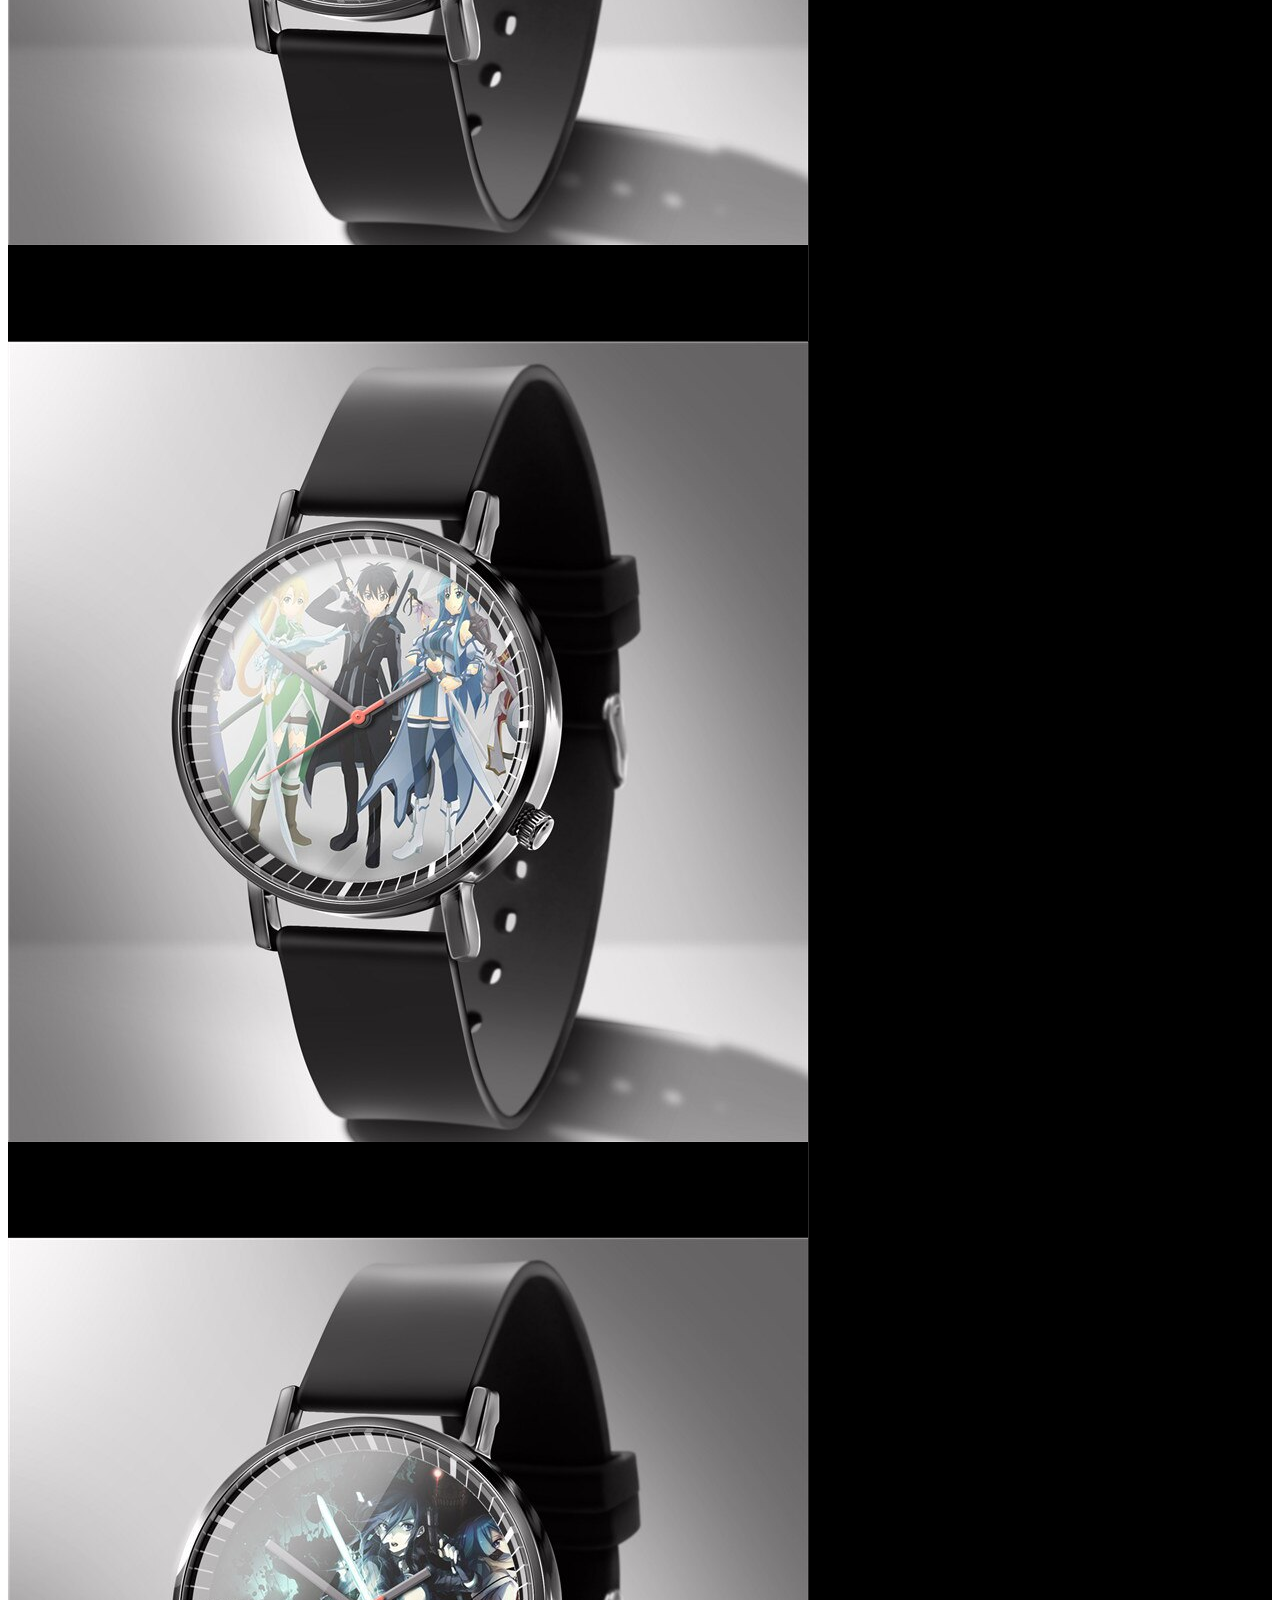
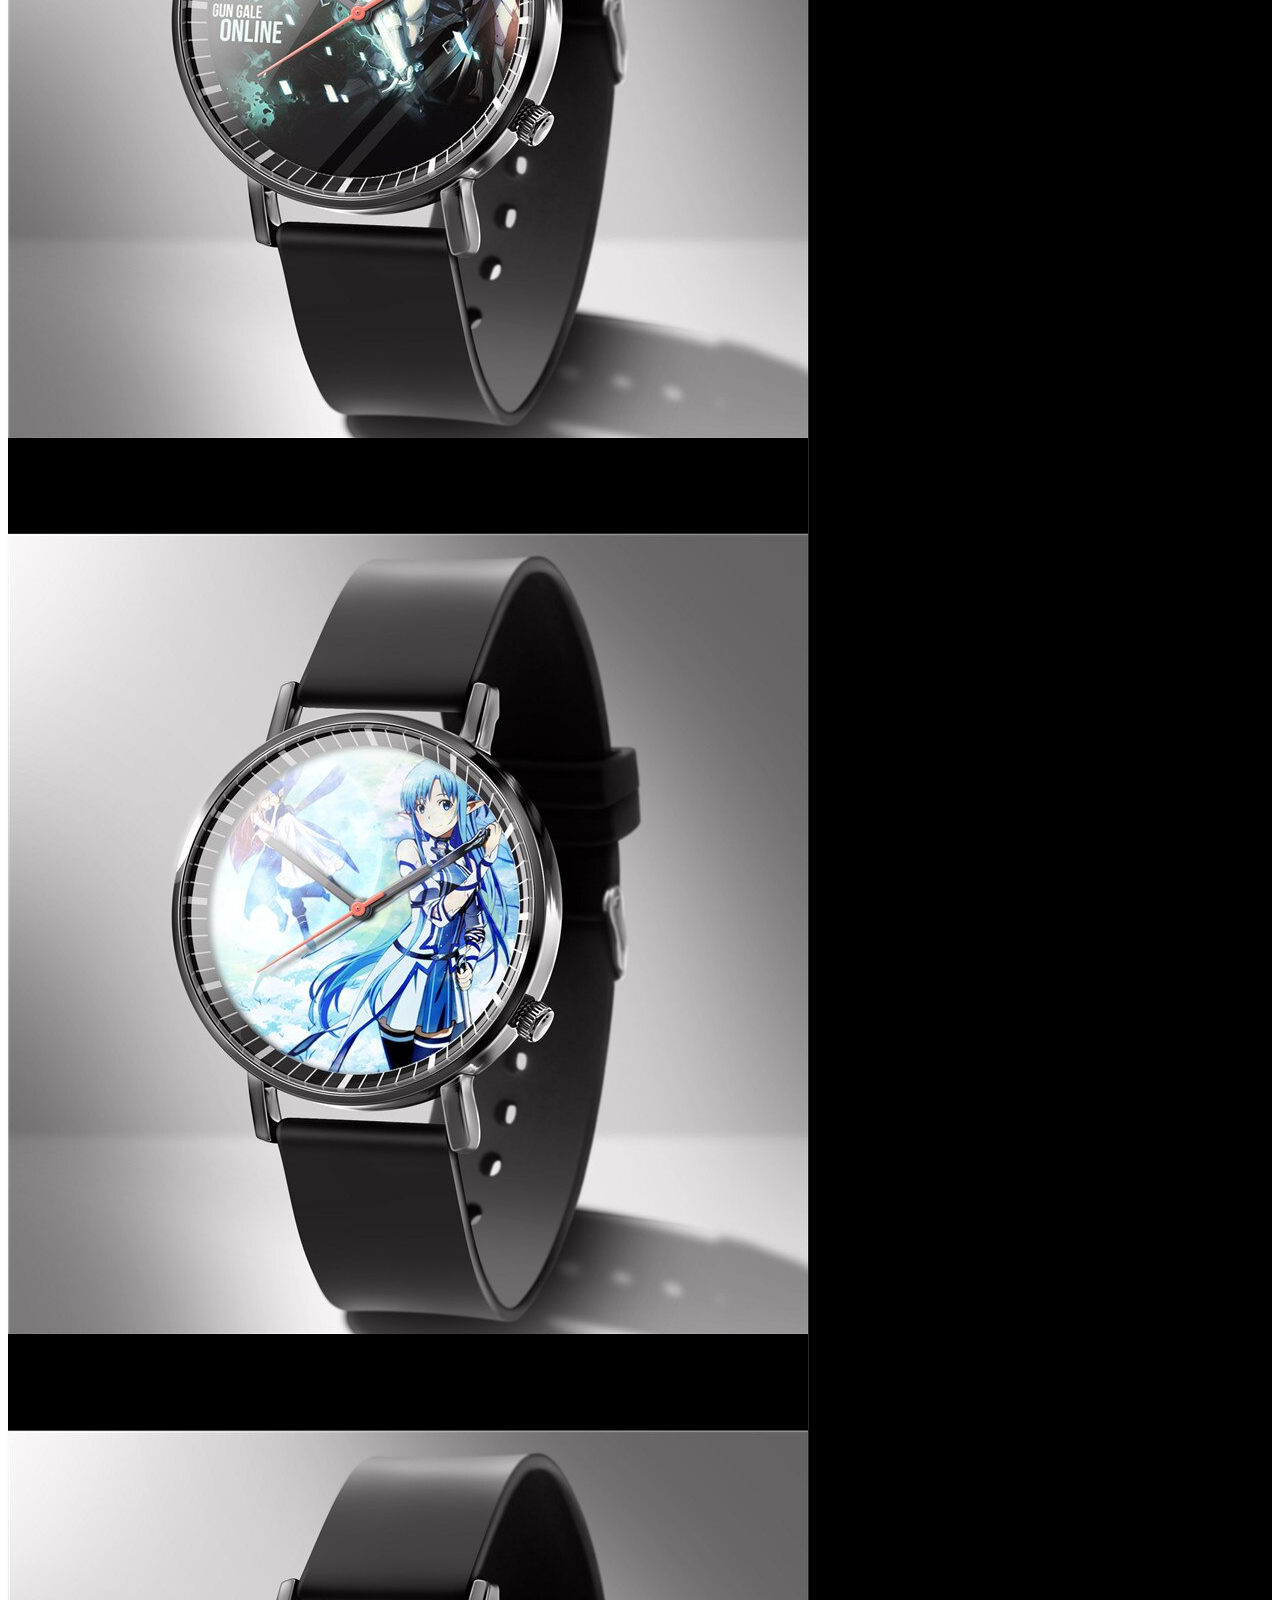
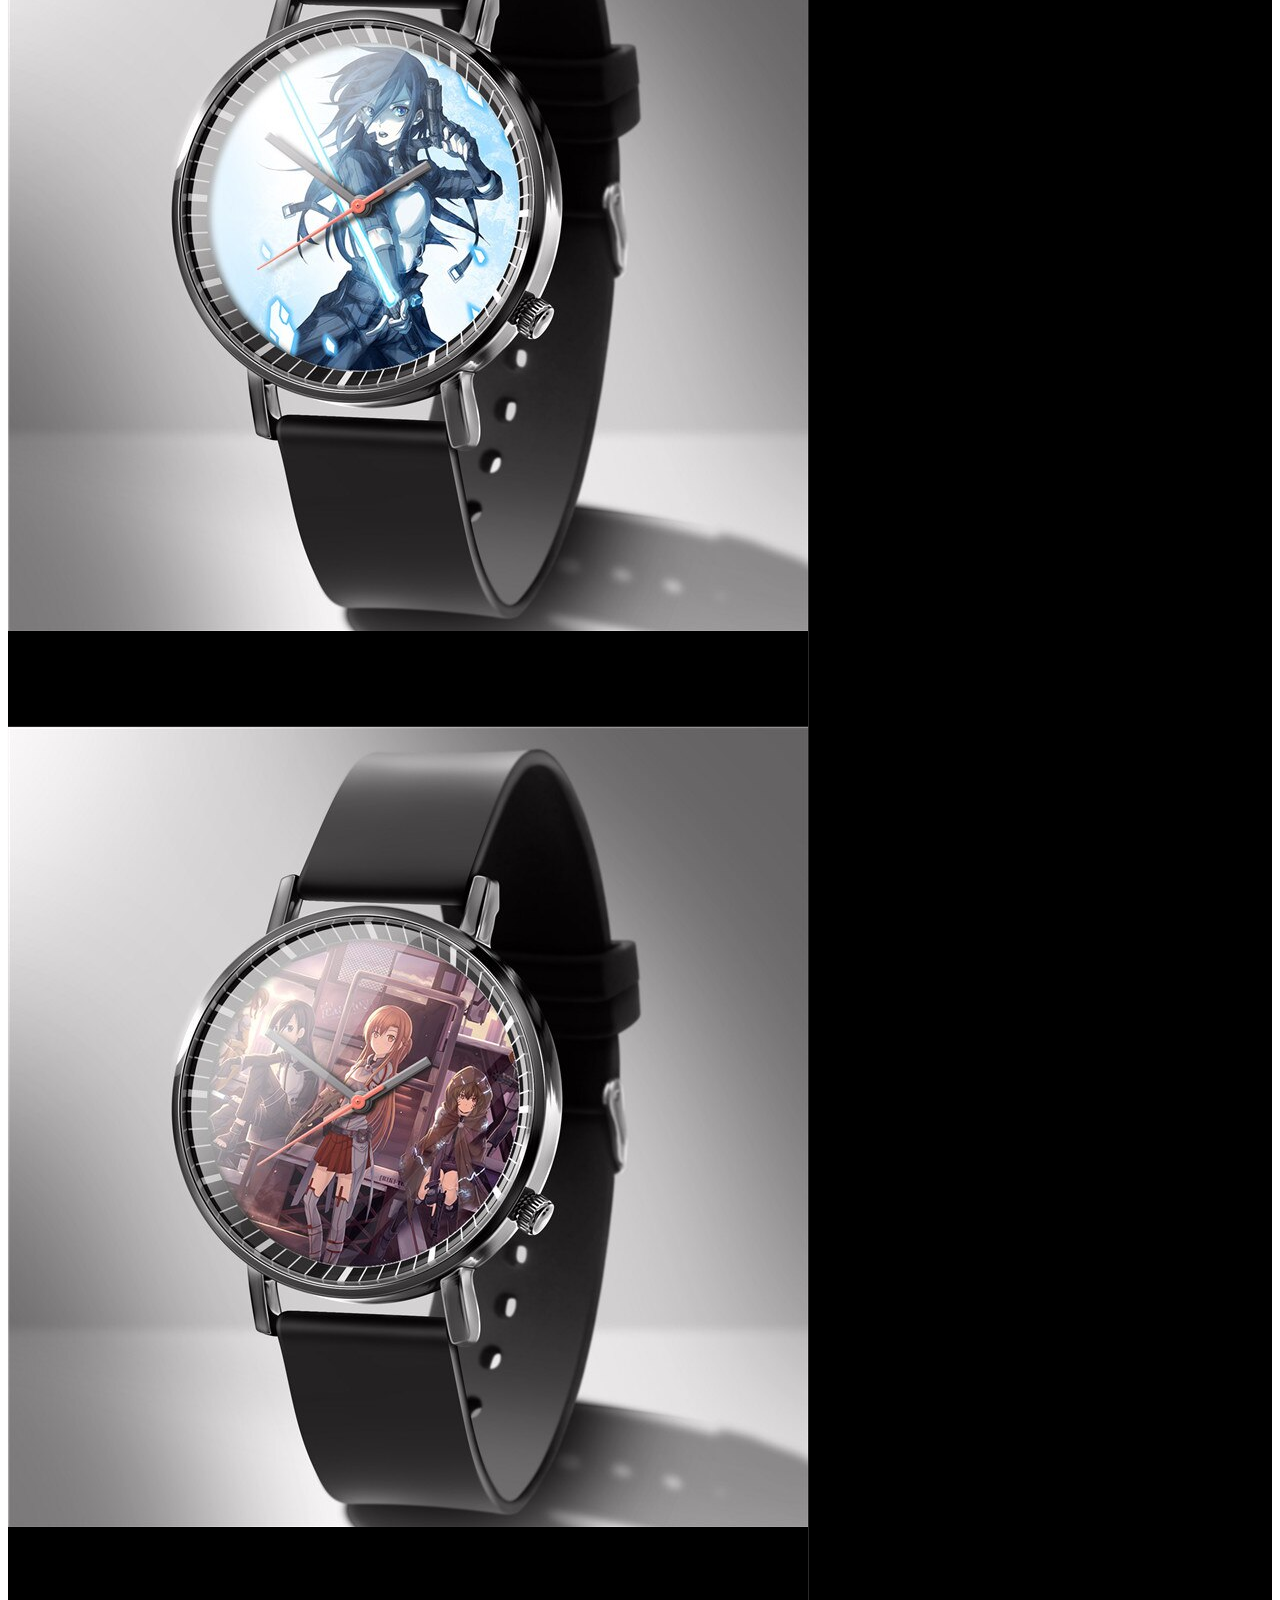
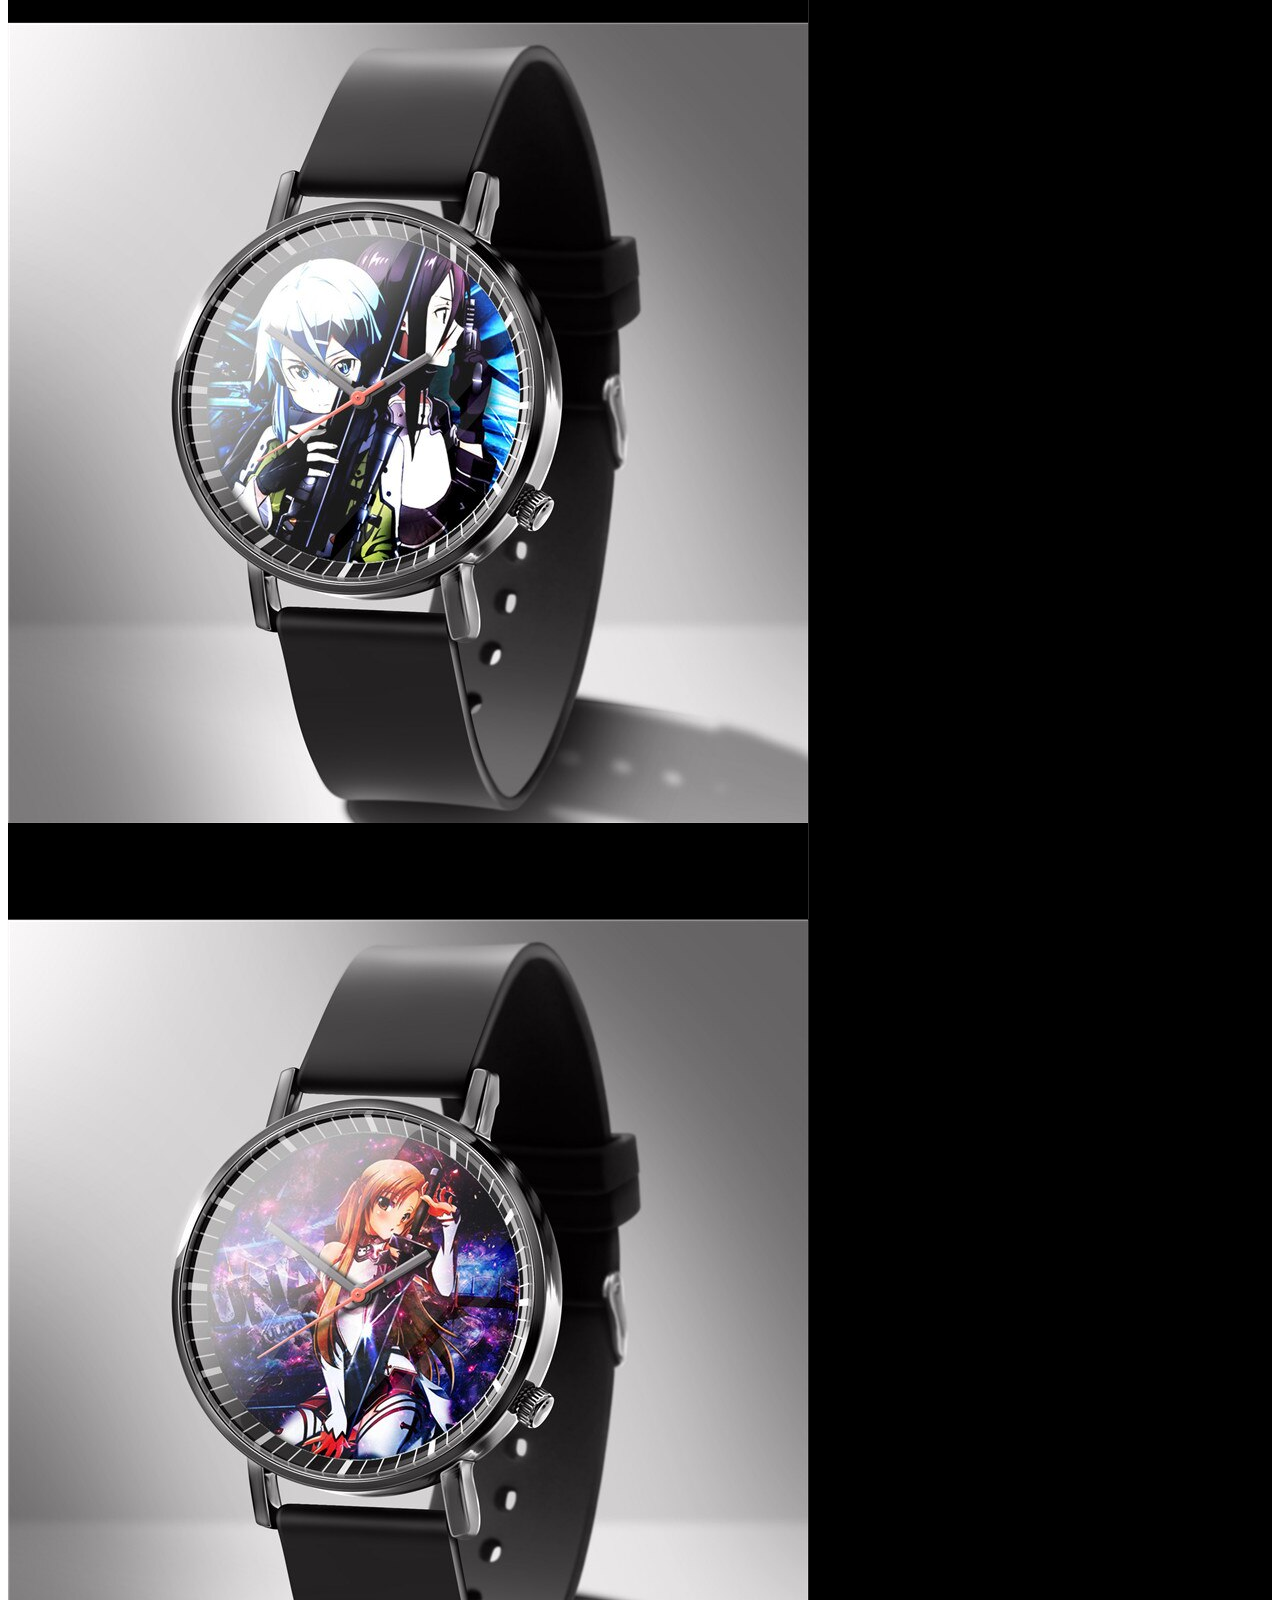
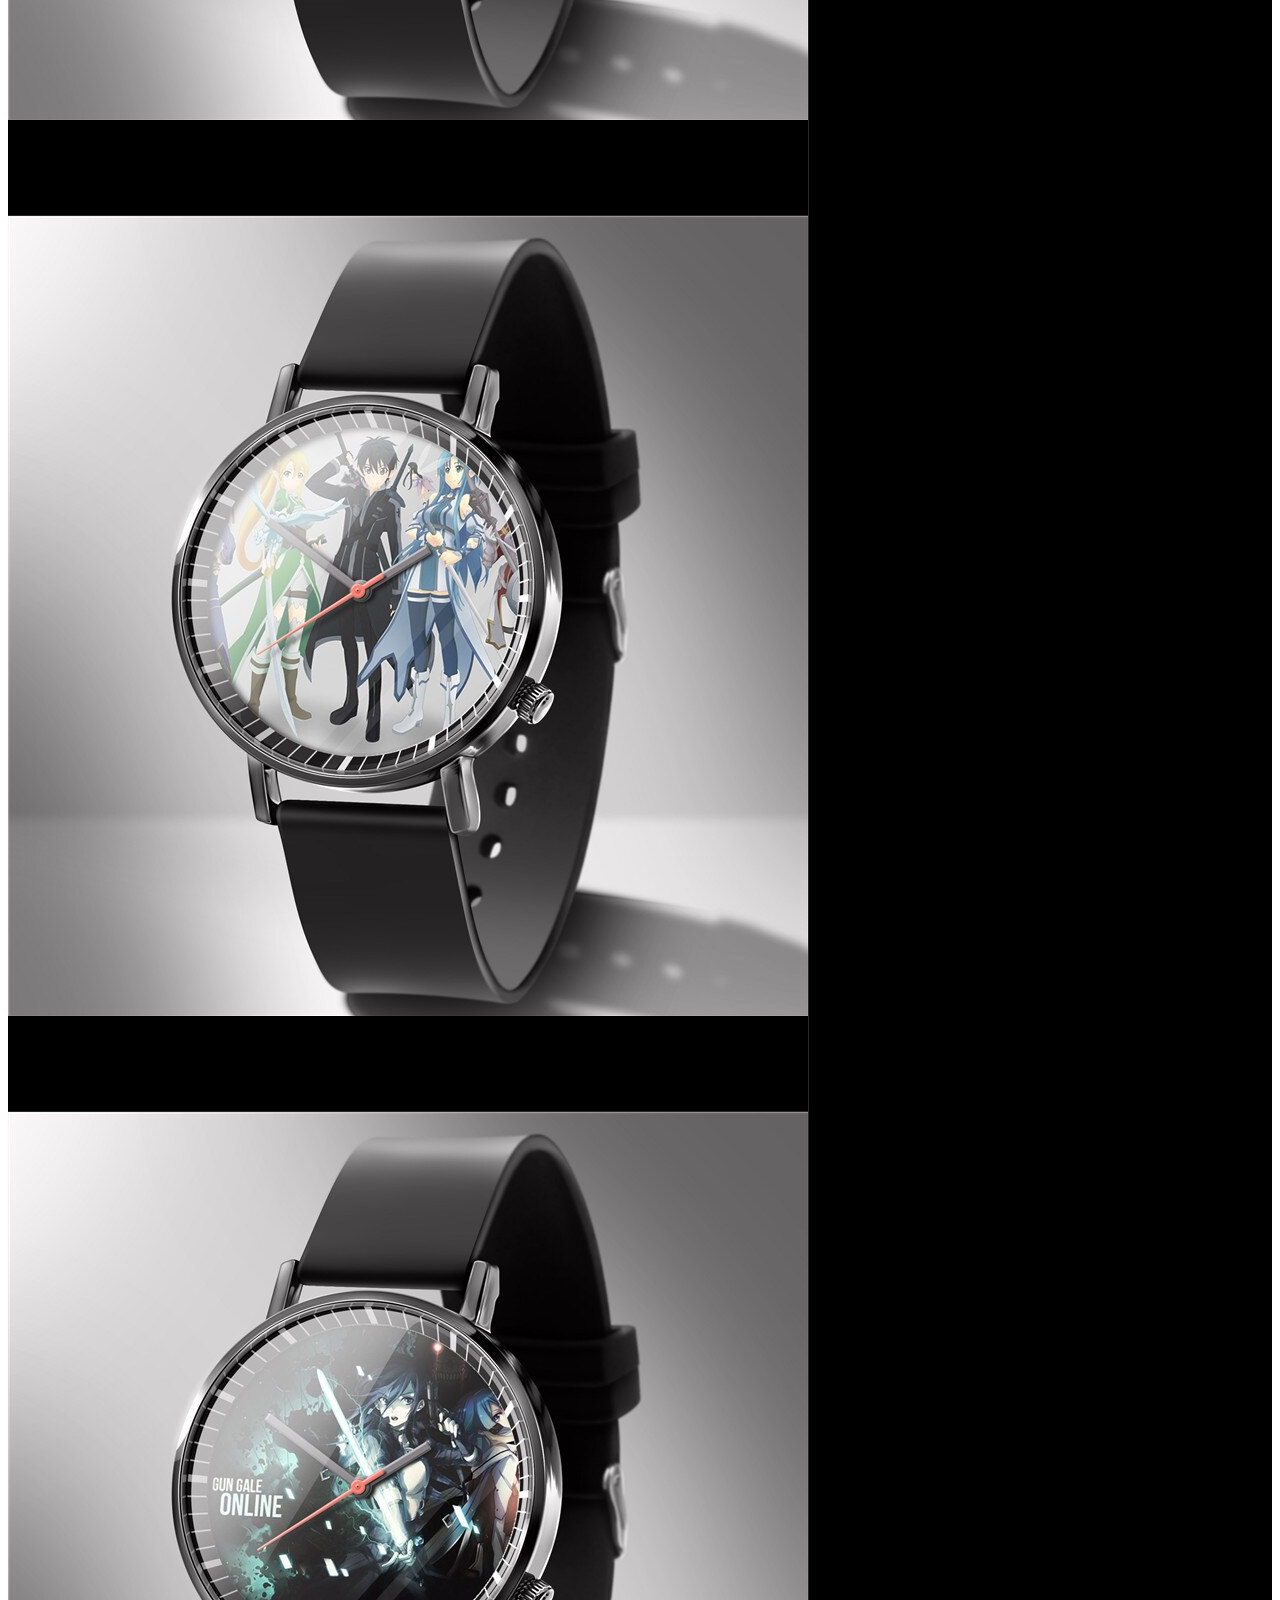
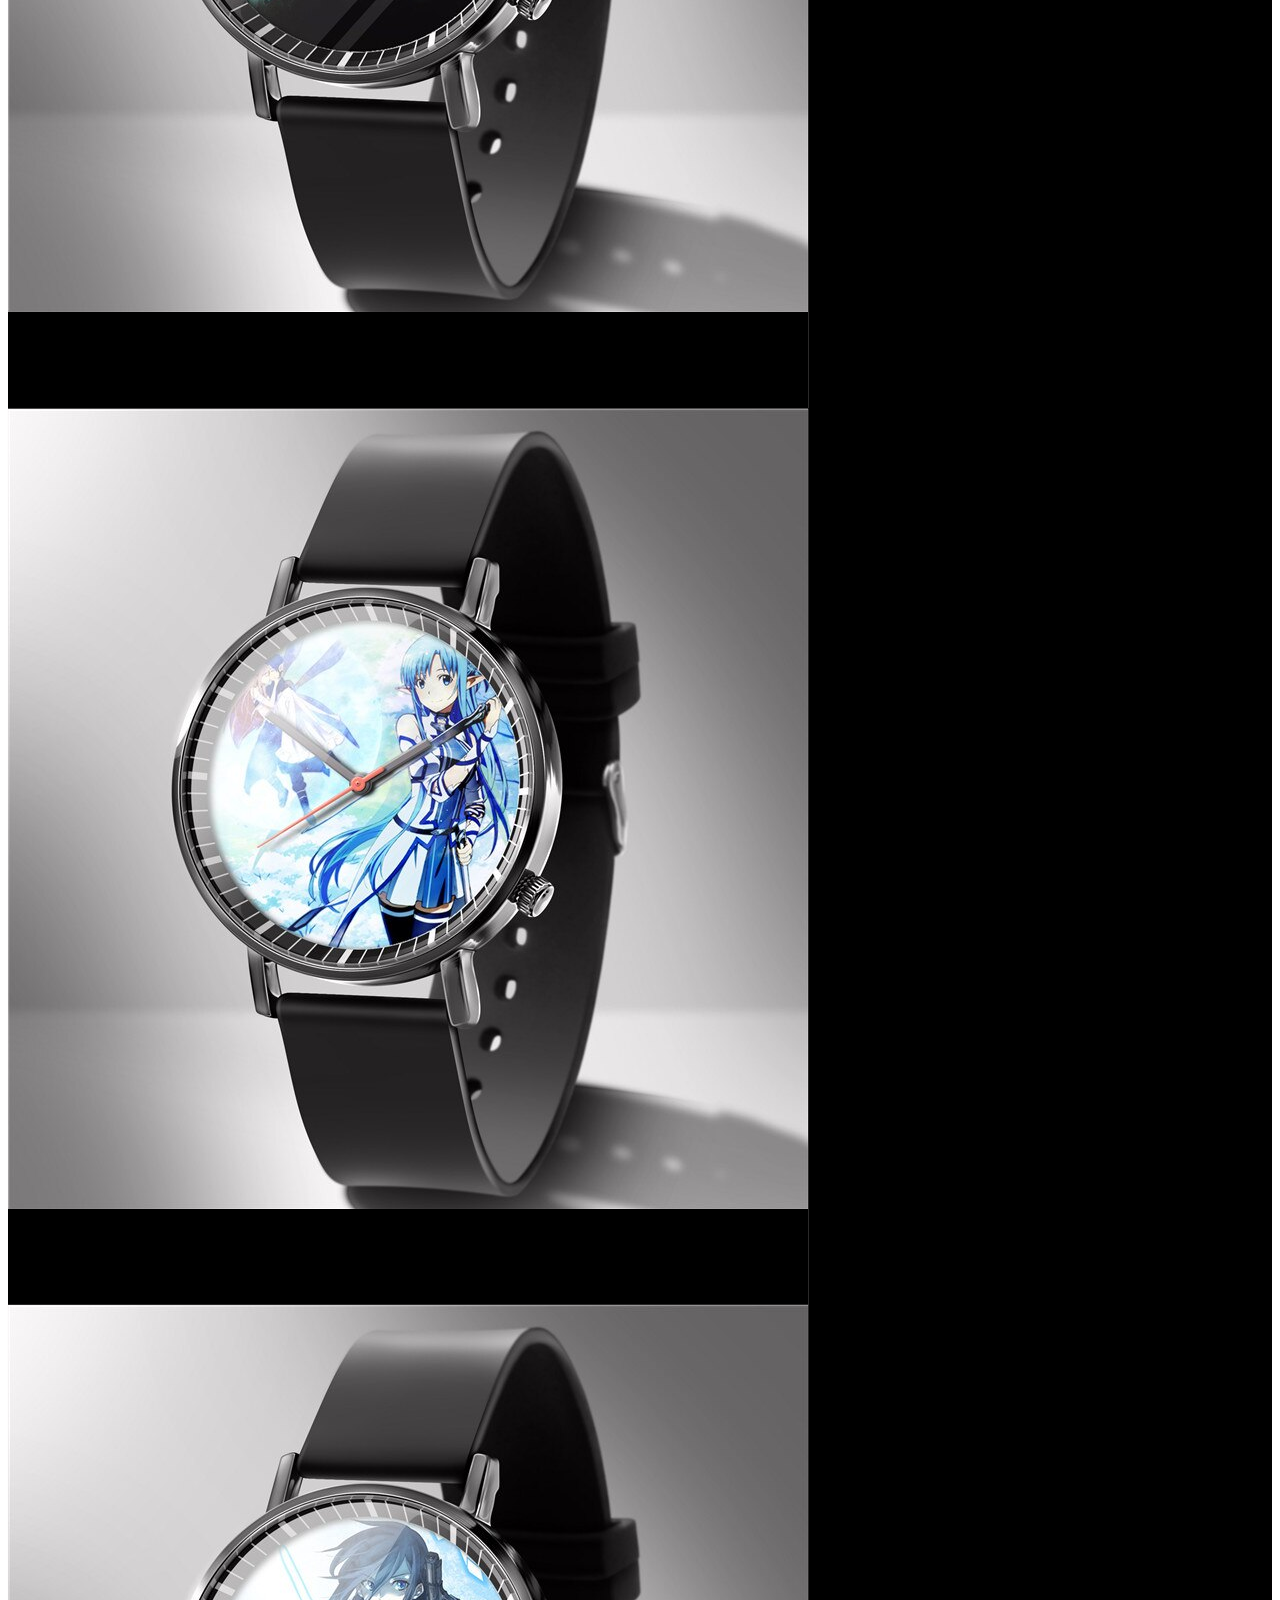
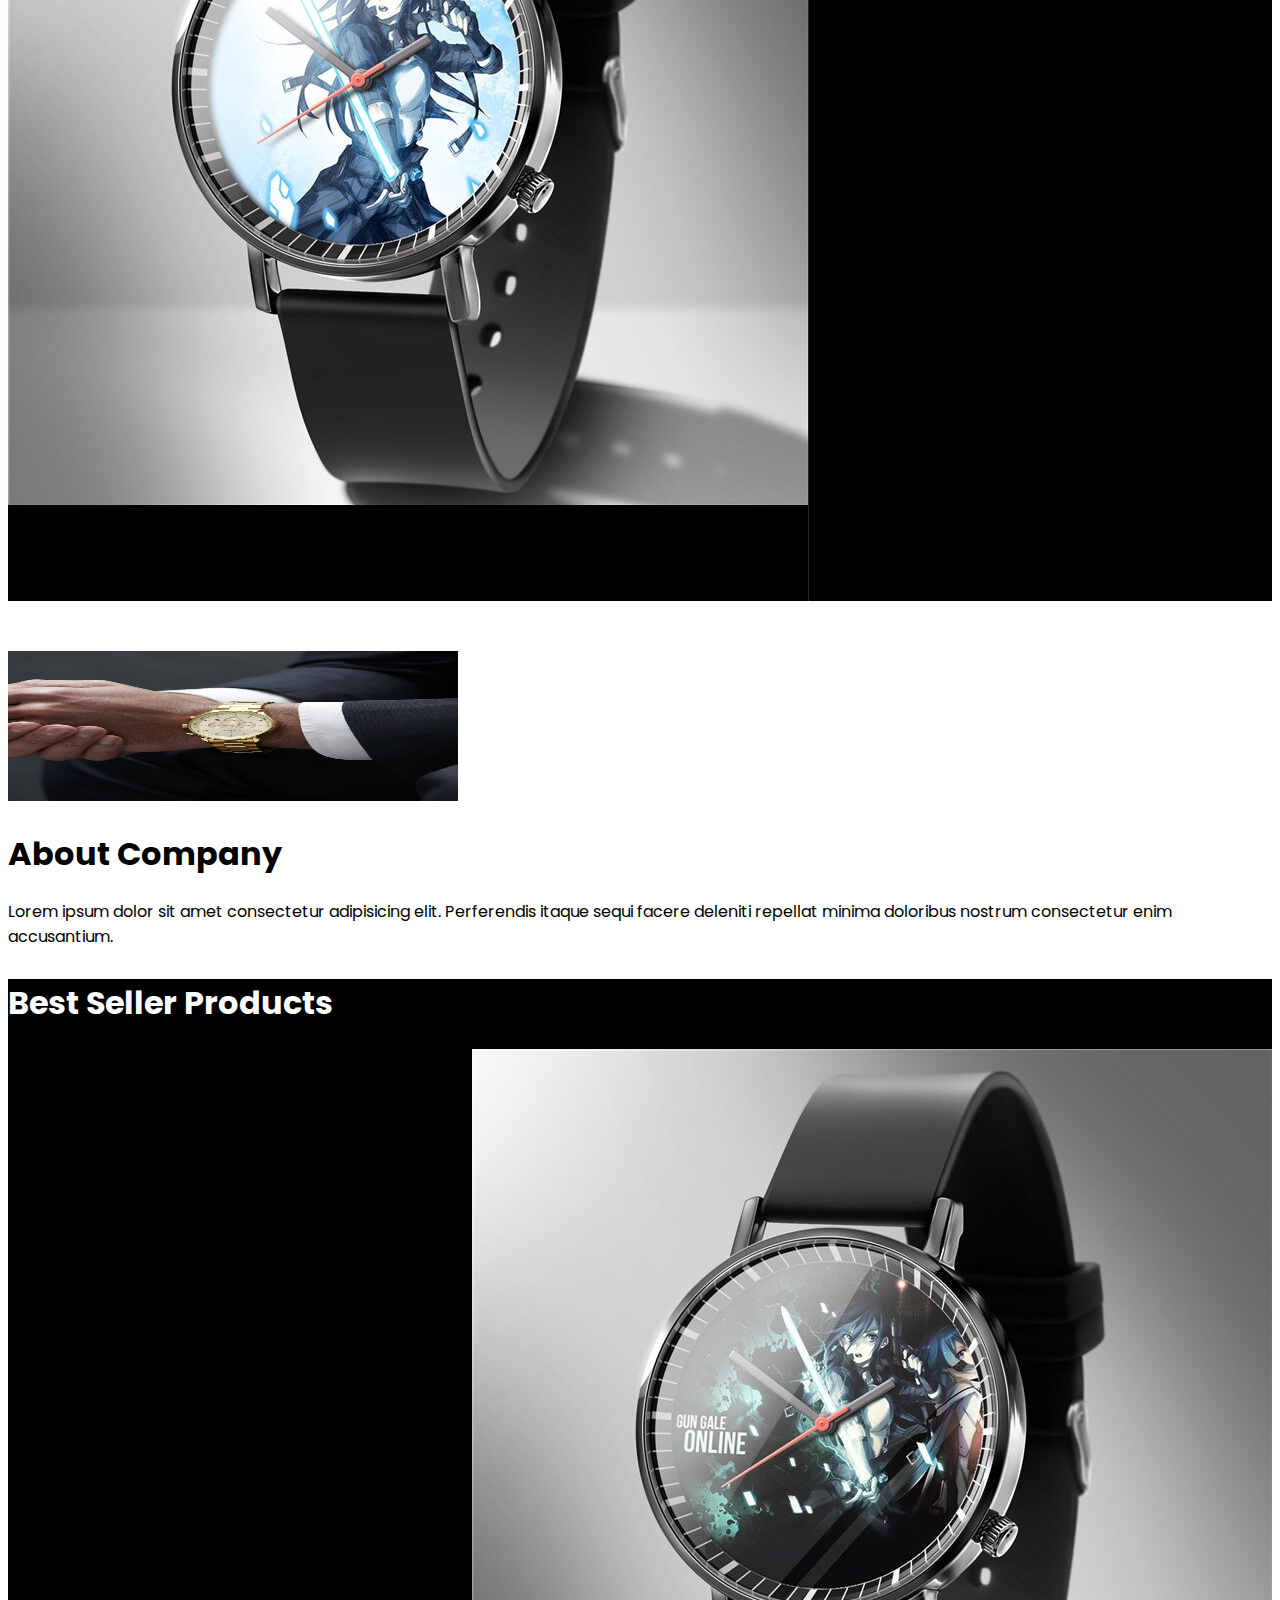
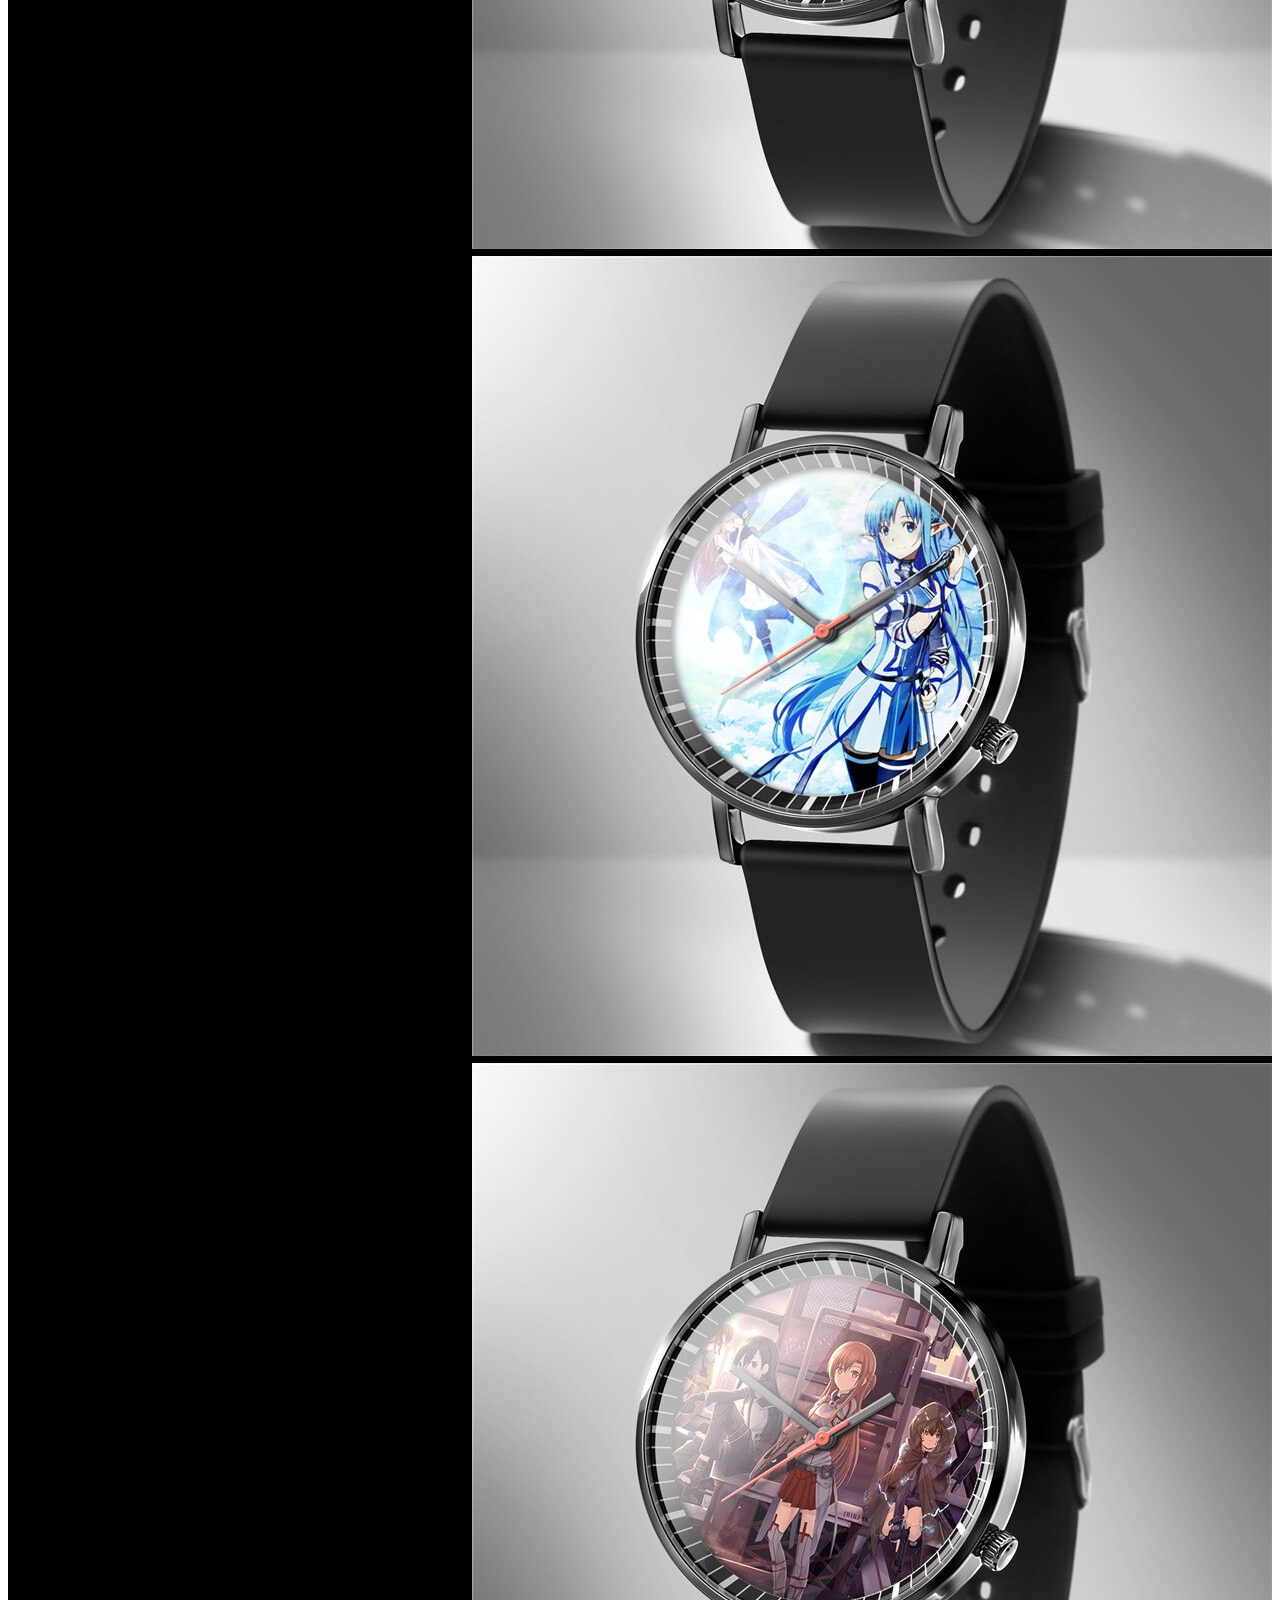
<file: watches-website/index.html>
<!DOCTYPE html>
<html lang="en">
  <head>
    <meta charset="UTF-8" />
    <meta name="viewport" content="width=device-width, initial-scale=1.0" />
    <!-- Bootstrap -->
    <link
      href="https://cdn.jsdelivr.net/npm/bootstrap@5.0.0-beta1/dist/css/bootstrap.min.css"
      rel="stylesheet"
      integrity="sha384-giJF6kkoqNQ00vy+HMDP7azOuL0xtbfIcaT9wjKHr8RbDVddVHyTfAAsrekwKmP1"
      crossorigin="anonymous"
    />
    <!-- google fonts -->
    <link
      href="https://fonts.googleapis.com/css?family=Poppins:400,700&display=swap"
      rel="stylesheet"
    />
    <!-- font awesome -->
    <link
      rel="stylesheet"
      href="https://use.fontawesome.com/releases/v5.15.1/css/all.css"
      integrity="sha384-vp86vTRFVJgpjF9jiIGPEEqYqlDwgyBgEF109VFjmqGmIY/Y4HV4d3Gp2irVfcrp"
      crossorigin="anonymous"
    />
    <!-- local css -->
    <link rel="stylesheet" href="main.css" />
    <title>Watches Website | Bootstrap</title>
  </head>

  <body>
    <!-- Navbar -->
    <nav class="navbar navbar-expand-lg navbar-dark bg-black">
      <div class="container">
        <a href="#main" class="navbar-brand">Watch Time</a>
        <button class="navbar-toggler" data-bs-toggle="collapse" data-bs-target="#navbarCollapse">
          <span class="navbar-toggler-icon"></span>
        </button>

        <div class="collapse navbar-collapse" id="navbarCollapse">
          <ul class="navbar-nav ms-auto align-items-center">
            <li class="nav-item">
              <a href="#main" class="nav-link active">Home</a>
            </li>
            <li class="nav-item">
              <a href="#services" class="nav-link">Services</a>
            </li>
            <li class="nav-item">
              <a href="#products" class="nav-link">Products</a>
            </li>
            <li class="nav-item">
              <a href="#about-sec" class="nav-link">About</a>
            </li>
            <li class="nav-item">
              <a href="#contact" class="nav-link">Contact</a>
            </li>
            <li class="nav-item">
              <a href="#" class="nav-link"><i class="fas fa-shopping-cart fa-2x"></i></a>
            </li>
          </ul>
        </div>
      </div>
    </nav>
    <!-- End of Navbar -->

    <!-- Slider -->
    <section id="main">
      <div id="Carousel" class="carousel slide" data-bs-ride="carousel">
        <ol class="carousel-indicators">
          <li data-bs-target="#Carousel" data-bs-slide-to="0" class="active"></li>
          <li data-bs-target="#Carousel" data-bs-slide-to="1"></li>
          <li data-bs-target="#Carousel" data-bs-slide-to="2"></li>
        </ol>

        <div class="carousel-inner">
          <!-- 1 -->
          <div class="carousel-item carousel-image-1 active">
            <div class="container">
              <div class="carousel-caption d-none d-sm-block text-end mb-5">
                <h1 class="display-3 title-color">Title One</h1>
                <p class="lead">
                  Lorem ipsum dolor, sit amet consectetur adipisicing elit. Nostrum, rem.
                </p>
                <a href="#" class="btn btn-color slide-btn btn-lg">Sign Up Now</a>
              </div>
            </div>
          </div>

          <!-- 2 -->
          <div class="carousel-item carousel-image-2">
            <div class="container">
              <div class="carousel-caption d-none d-sm-block text-end mb-5">
                <h1 class="display-3 title-color">Title Two</h1>
                <p class="lead">
                  Lorem ipsum dolor, sit amet consectetur adipisicing elit. Nostrum, rem.
                </p>
                <a href="#" class="btn btn-color slide-btn btn-lg">Learn More</a>
              </div>
            </div>
          </div>

          <!-- 3 -->
          <div class="carousel-item carousel-image-3">
            <div class="container">
              <div class="carousel-caption d-none d-sm-block text-end mb-5">
                <h1 class="display-3 title-color">Title Three</h1>
                <p class="lead">
                  Lorem ipsum dolor, sit amet consectetur adipisicing elit. Nostrum, rem.
                </p>
                <a href="#" class="btn btn-color slide-btn btn-lg">Learn More</a>
              </div>
            </div>
          </div>
        </div>

        <!-- controls -->
        <a class="carousel-control-prev" href="#Carousel" role="button" data-bs-slide="prev">
          <span class="carousel-control-prev-icon" aria-hidden="true"></span>
          <span class="visually-hidden">Previous</span>
        </a>
        <a class="carousel-control-next" href="#Carousel" role="button" data-bs-slide="next">
          <span class="carousel-control-next-icon" aria-hidden="true"></span>
          <span class="visually-hidden">Next</span>
        </a>
      </div>
    </section>
    <!-- End of Slider -->

    <!-- Services section -->
    <section class="services py-5 text-center" id="services">
      <div class="container">
        <div class="row">
          <!--Single Service-->
          <div class="col-10 mx-auto col-md-6 col-lg-4 my-3">
            <span class="service-icon">
              <i class="fas fa-globe fa-2x"></i>
            </span>
            <h5 class="fw-bold text-uppercase">Worldwide Shipping</h5>
            <p class="text-capitalize">
              Lorem ipsum dolor sit amet consectetur adipisicing elit. Ducimus, dicta!
            </p>
          </div>
          <!--end of Service=-->

          <!--Single Service-->
          <div class="col-10 mx-auto col-md-6 col-lg-4 my-3">
            <span class="service-icon">
              <i class="fas fa-stamp fa-2x"></i>
            </span>
            <h5 class="fw-bold text-uppercase">Certified by Gurus</h5>
            <p class="text-capitalize">
              Lorem ipsum dolor sit amet consectetur adipisicing elit. Ducimus, dicta!
            </p>
          </div>
          <!--end of Service=-->

          <!--Single Service-->
          <div class="col-10 mx-auto col-md-6 col-lg-4 my-3">
            <span class="service-icon">
              <i class="fas fa-file-invoice-dollar fa-2x"></i>
            </span>
            <h5 class="fw-bold text-uppercase">30 Days Money Back</h5>
            <p class="text-capitalize">
              Lorem ipsum dolor sit amet consectetur adipisicing elit. Ducimus, dicta!
            </p>
          </div>
          <!--end of Service=-->
        </div>
      </div>
    </section>
    <!-- End of Services section -->

    <!-- Product section -->
    <section id="products" class="products py-5">
      <div class="container">
        <!-- section title -->
        <div class="row">
          <div class="col-10 mx-auto col-sm-6 text-center">
            <h1 class="text-capitalize product-title">Featured Products</h1>
          </div>
        </div>
        <!-- end section title -->
        <!-- Product items -->
        <div class="row product-items" id="product-items">
          <!-- single items -->
          <div class="col-10 col-sm-6 col-lg-4 mx-auto my-3">
            <div class="card single-item">
              <div class="img-container">
                <img src="img/image1.jpg" class="card-img-top product-img" alt="" />
              </div>
              <div class="card-body">
                <div class="card-text d-flex justify-content-between text-capitalize">
                  <h5 id="item-name">Branded Watch</h5>
                  <span><i class="fas fa-dollar-sign"></i>350</span>
                </div>
              </div>
            </div>
          </div>
          <!-- end of single item -->
          <!-- single items -->
          <div class="col-10 col-sm-6 col-lg-4 mx-auto my-3">
            <div class="card single-item">
              <div class="img-container">
                <img src="img/image2.jpg" class="card-img-top product-img" alt="" />
              </div>
              <div class="card-body">
                <div class="card-text d-flex justify-content-between text-capitalize">
                  <h5 id="item-name">Branded Watch</h5>
                  <span><i class="fas fa-dollar-sign"></i>450</span>
                </div>
              </div>
            </div>
          </div>
          <!-- end of single item -->
          <!-- single items -->
          <div class="col-10 col-sm-6 col-lg-4 mx-auto my-3">
            <div class="card single-item">
              <div class="img-container">
                <img src="img/image3.jpg" class="card-img-top product-img" alt="" />
              </div>
              <div class="card-body">
                <div class="card-text d-flex justify-content-between text-capitalize">
                  <h5 id="item-name">Branded Watch</h5>
                  <span><i class="fas fa-dollar-sign"></i>550</span>
                </div>
              </div>
            </div>
          </div>
          <!-- end of single item -->
          <!-- single items -->
          <div class="col-10 col-sm-6 col-lg-4 mx-auto my-3">
            <div class="card single-item">
              <div class="img-container">
                <img src="img/image4.jpg" class="card-img-top product-img" alt="" />
              </div>
              <div class="card-body">
                <div class="card-text d-flex justify-content-between text-capitalize">
                  <h5 id="item-name">Branded Watch</h5>
                  <span><i class="fas fa-dollar-sign"></i>650</span>
                </div>
              </div>
            </div>
          </div>
          <!-- end of single item -->
          <!-- single items -->
          <div class="col-10 col-sm-6 col-lg-4 mx-auto my-3">
            <div class="card single-item">
              <div class="img-container">
                <img src="img/image5.jpg" class="card-img-top product-img" alt="" />
              </div>
              <div class="card-body">
                <div class="card-text d-flex justify-content-between text-capitalize">
                  <h5 id="item-name">Branded Watches</h5>
                  <span><i class="fas fa-dollar-sign"></i>750</span>
                </div>
              </div>
            </div>
          </div>
          <!-- end of single item -->
          <!-- single items -->
          <div class="col-10 col-sm-6 col-lg-4 mx-auto my-3">
            <div class="card single-item">
              <div class="img-container">
                <img src="img/image6.jpg" class="card-img-top product-img" alt="" />
              </div>
              <div class="card-body">
                <div class="card-text d-flex justify-content-between text-capitalize">
                  <h5 id="item-name">Branded Watch</h5>
                  <span><i class="fas fa-dollar-sign"></i>850</span>
                </div>
              </div>
            </div>
          </div>
          <!-- end of single item -->
          <!-- single items -->
          <div class="col-10 col-sm-6 col-lg-4 mx-auto my-3">
            <div class="card single-item">
              <div class="img-container">
                <img src="img/image7.jpg" class="card-img-top product-img" alt="" />
              </div>
              <div class="card-body">
                <div class="card-text d-flex justify-content-between text-capitalize">
                  <h5 id="item-name">Branded Watch</h5>
                  <span><i class="fas fa-dollar-sign"></i>950</span>
                </div>
              </div>
            </div>
          </div>
          <!-- end of single item -->
          <!-- single items -->
          <div class="col-10 col-sm-6 col-lg-4 mx-auto my-3">
            <div class="card single-item">
              <div class="img-container">
                <img src="img/image1.jpg" class="card-img-top product-img" alt="" />
              </div>
              <div class="card-body">
                <div class="card-text d-flex justify-content-between text-capitalize">
                  <h5 id="store-item-name">Branded Watch</h5>
                  <span><i class="fas fa-dollar-sign"></i>350</span>
                </div>
              </div>
            </div>
          </div>
          <!-- end of single item -->
          <!-- single items -->
          <div class="col-10 col-sm-6 col-lg-4 mx-auto my-3">
            <div class="card single-item">
              <div class="img-container">
                <img src="img/image2.jpg" class="card-img-top product-img" alt="" />
              </div>
              <div class="card-body">
                <div class="card-text d-flex justify-content-between text-capitalize">
                  <h5 id="item-name">Branded Watch</h5>
                  <span><i class="fas fa-dollar-sign"></i>350</span>
                </div>
              </div>
            </div>
          </div>
          <!-- end of single item -->
          <!-- single items -->
          <div class="col-10 col-sm-6 col-lg-4 mx-auto my-3">
            <div class="card single-item">
              <div class="img-container">
                <img src="img/image3.jpg" class="card-img-top product-img" alt="" />
              </div>
              <div class="card-body">
                <div class="card-text d-flex justify-content-between text-capitalize">
                  <h5 id="item-name">Branded Watch</h5>
                  <span><i class="fas fa-dollar-sign"></i>750</span>
                </div>
              </div>
            </div>
          </div>
          <!-- end of single item -->
          <!-- single items -->
          <div class="col-10 col-sm-6 col-lg-4 mx-auto my-3">
            <div class="card single-item">
              <div class="img-container">
                <img src="img/image4.jpg" class="card-img-top product-img" alt="" />
              </div>
              <div class="card-body">
                <div class="card-text d-flex justify-content-between text-capitalize">
                  <h5 id="item-name">Branded Watch</h5>
                  <span><i class="fas fa-dollar-sign"></i>850</span>
                </div>
              </div>
            </div>
          </div>
          <!-- end of single item -->
          <!-- single items -->
          <div class="col-10 col-sm-6 col-lg-4 mx-auto my-3">
            <div class="card single-item">
              <div class="img-container">
                <img src="img/image5.jpg" class="card-img-top product-img" alt="" />
              </div>
              <div class="card-body">
                <div class="card-text d-flex justify-content-between text-capitalize">
                  <h5 id="item-name">Branded Watch</h5>
                  <span><i class="fas fa-dollar-sign"></i>550</span>
                </div>
              </div>
            </div>
          </div>
          <!-- end of single item -->
        </div>
        <!-- end of store items -->
      </div>
    </section>
    <!-- end of store section -->
    <!-- End of Product Section -->

    <!---About Section=====-->
    <section id="about-sec">
      <div class="container">
        <div class="row align-items-center">
          <div class="col-lg-5 text-center">
            <img src="img/bg.jpg" width="450" height="150" class="img-fluid watch-img" />
          </div>
          <div class="col-lg-7 text-lg-right text-center text-color about-text">
            <h1>About Company</h1>
            <p class="text">
              Lorem ipsum dolor sit amet consectetur adipisicing elit. Perferendis itaque sequi
              facere deleniti repellat minima doloribus nostrum consectetur enim accusantium.
            </p>
          </div>
        </div>
      </div>
    </section>
    <!-- End of About Section -->

    <!--Best Seller Products-->
    <section class="seller py-5">
      <div class="container">
        <!--Section title-->
        <div class="row mb-5">
          <div class="col d-flex flex-wrap text-uppercase justify-content-center">
            <h1 class="fw-bold align-self-center mx-1">Best Seller Products</h1>
          </div>
        </div>
        <!---End of Title-->
        <div class="row">
          <div class="col-sm-6">
            <div class="seller-item">
              <img src="img/image3.jpg" alt="" class="img-fluid photo" />
              <p>Lorem ipsum dolor sit amet.</p>
            </div>
          </div>
          <!--End of first column-->
          <div class="col-sm-6 d-flex flex-column justify-content-between">
            <div class="row">
              <!--first item-->
              <div class="col-sm-6">
                <div class="seller-item">
                  <img src="img/image4.jpg" alt="" class="img-fluid seller-img" />

                  <p>Lorem ipsum dolor sit amet.</p>
                </div>
              </div>
              <!--End of 1st item-->
              <!--first item-->
              <div class="col-sm-6">
                <div class="seller-item">
                  <img src="img/image6.jpg" alt="" class="img-fluid seller-img" />

                  <p>Lorem ipsum dolor sit amet.</p>
                </div>
              </div>
              <!--End of 1st item-->
            </div>
            <!--end of row-->
            <div class="row">
              <!--first item-->
              <div class="col-sm-6">
                <div class="seller-item">
                  <img src="img/image1.jpg" alt="" class="img-fluid seller-img img-top" />

                  <p>Lorem ipsum dolor sit amet.</p>
                </div>
              </div>
              <!--End of 1st item-->
              <!--first item-->
              <div class="col-sm-6">
                <div class="seller-item">
                  <img src="img/image5.jpg" alt="" class="img-fluid seller-img img-top" />

                  <p>Lorem ipsum dolor sit amet.</p>
                </div>
              </div>
              <!--End of 1st item-->
            </div>
          </div>
        </div>
      </div>
    </section>
    <!---End of Best Seller-->

    <!--Contact us Section-->
    <!--Contact US-->
    <section class="contact py-5" id="contact">
      <div class="container">
        <h2 class="section-heading text-center">Contact Us</h2>
        <form class="col-lg-6 offset-lg-3">
          <div class="form-group mb-3">
            <label for="email">Email address</label>
            <input
              type="email"
              id="email"
              class="form-control"
              aria-describedby="emailHelp"
              placeholder="Enter email"
            />
          </div>
          <div class="form-group mb-3">
            <label for="name">Name</label>
            <input type="text" id="name" class="form-control" placeholder="Enter name" />
          </div>
          <div class="form-group mb-3">
            <label for="message">Message</label>
            <textarea class="form-control" id="message" placeholder="Type your message" row="5">
            </textarea>
          </div>
          <div class="form-group form-check mb-3">
            <input type="checkbox" class="form-check-input" id="check" />
            <label class="form-check-label" for="check">Subscribe to newsletter</label>
          </div>
          <div class="text-center mt-3">
            <button type="submit" class="btn btn-dark btn-lg cont-btn">Submit</button>
          </div>
        </form>
      </div>
    </section>
    <!--End of Contact Section-->

    <!--Footer-->
    <footer class="footer mt-5">
      <div class="text-center py-5">
        <h2 class="py-3">Watch Time</h2>
        <div class="mx-auto heading-line"></div>
      </div>
      <div class="container">
        <div class="row mb-3">
          <div class="col-lg-8 offset-lg-2 text-center">
            <p>
              Lorem ipsum dolor sit amet, consectetur adipiscing elit. Aenean fringilla aliquet est
              nec aliquet. Cras convallis ultrices sem, id cursus tellus varius.
            </p>
            <div class="justify-content-center">
              <i class="fab fa-facebook fa-2x"></i>
              <i class="fab fa-twitter fa-2x"></i>
              <i class="fab fa-instagram fa-2x"></i>
            </div>
          </div>
        </div>
        <div class="copyright text-center py-3 border-top text-light">
          <p>&copy; Copy Right Watch Time</p>
        </div>
      </div>
    </footer>

    <!-- jquery script -->
    <script src="https://code.jquery.com/jquery-3.5.1.js"></script>
    <!-- bootstrap scripts-->
    <script
      src="https://cdn.jsdelivr.net/npm/@popperjs/core@2.5.4/dist/umd/popper.min.js"
      integrity="sha384-q2kxQ16AaE6UbzuKqyBE9/u/KzioAlnx2maXQHiDX9d4/zp8Ok3f+M7DPm+Ib6IU"
      crossorigin="anonymous"
    ></script>
    <script
      src="https://cdn.jsdelivr.net/npm/bootstrap@5.0.0-beta1/dist/js/bootstrap.min.js"
      integrity="sha384-pQQkAEnwaBkjpqZ8RU1fF1AKtTcHJwFl3pblpTlHXybJjHpMYo79HY3hIi4NKxyj"
      crossorigin="anonymous"
    ></script>
  </body>
</html>
</file>
<file: tech-website/style.css>
@import url("https://fonts.googleapis.com/css2?family=Poppins:wght@100;200;300;400;500;600;700;800;900&display=swap");

* {
  margin: 0;
  padding: 0;
  box-sizing: border-box;
  font-family: "Poppins", sans-serif;
  transition: all 0.5s ease;
}

html {
  scroll-behavior: smooth;
}

a {
  text-decoration: none;
}

.navbar {
  background: #131313;
  padding: 1rem 8rem;
  z-index: 1000;
}

.navbar .navbar-brand {
  font-size: 1.4rem;
  font-weight: 800;
}

#navbarSupportedContent > button:hover,
.mid .hero a:hover,
.about .text a:hover {
  background-color: #fff;
}

#navbarSupportedContent > ul > li:nth-child(n) > a {
  color: #fff;
  font-size: 1.1rem;
  padding: 0 0.8rem;
}

#navbarSupportedContent > ul > li:nth-child(n) > a:hover,
#navbarSupportedContent > ul > li:nth-child(n) > a:active {
  color: #00bf85;
}

#navbarSupportedContent > button {
  background-color: #00bf85;
  font-weight: 600;
  padding: 0.4rem 1.4rem;
  border-radius: 30px;
}

.mid {
  width: 100%;
  height: 100vh;
  overflow: hidden;
  display: flex;
  flex-direction: column;
  justify-content: center;
  align-items: center;
  text-align: center;
}

.mid video {
  width: 100%;
  height: 100%;
  pointer-events: none;
  object-fit: cover;
  position: absolute;
  top: 50%;
  left: 50%;
  transform: translate(-50%, -50%);
}

.mid .hero {
  position: relative;
}

.mid .hero p {
  width: 75%;
  font-size: 1.1rem;
  letter-spacing: 0.2px;
  padding-bottom: 1rem;
}

.mid .hero a {
  background-color: #00bf85;
  font-weight: 600;
  padding: 0.6rem 1.4rem;
  border-radius: 30px;
}

.about {
  background: #000;
}

.about .text,
.discover .text,
.sign-up .text {
  display: flex;
  flex-direction: column;
  justify-content: flex-start;
  align-items: flex-start;
  margin: auto;
}

.about .text h6,
.discover .text h6,
.sign-up .text h6 {
  color: #00bf7f;
  font-weight: 800;
  font-size: 1rem;
  letter-spacing: 2px;
  text-transform: uppercase;
}

.about .text h2,
.discover .text h2,
.sign-up .text h2 {
  color: #f7f5f4;
  font-weight: 700;
  font-size: 2.7rem;
}

.about .text p,
.discover .text p,
.sign-up .text p {
  color: #f7f5f4;
  font-weight: 400;
  font-size: 1.1rem;
  letter-spacing: 0.5px;
}

.about .text a,
.discover .text a,
.sign-up .text a {
  background-color: #00bf85;
  color: #111;
  font-weight: 600;
  padding: 0.6rem 1.4rem;
  border-radius: 30px;
}

.discover {
  background: #fff;
}

.discover .text h2,
.discover .text p,
.sign-up .text h2,
.sign-up .text p {
  color: #111;
}

.discover .text a,
.sign-up .text a {
  background: #111;
  color: #fff;
  font-weight: 500;
}

.discover .text a:hover,
.sign-up .text a:hover {
  background: #00bf85;
}

.service {
  background: #000;
}

.service .one {
  background: #fff;
  display: flex;
  flex-direction: column;
  justify-content: center;
  align-items: center;
  text-align: center;
  padding: 2rem 1.3rem;
  border-radius: 7px;
}

body > footer {
  background: #111 !important;
}

body > footer > ul > li:nth-child(2) > a {
  background-color: #00bf85;
  font-weight: 600;
  padding: 0.4rem 1.4rem;
  border-radius: 30px;
  border: none;
}

@media (max-width: 988px) {
  .navbar {
    padding: 1rem;
  }
  #navbarSupportedContent > ul {
    padding-left: 0.8rem;
  }
  #navbarSupportedContent > ul > li:nth-child(n) > a {
    padding: 0.8rem 0;
  }
  .mid .hero h2 {
    font-size: 2.5rem;
  }
  .mid .hero p {
    font-size: 1rem;
  }
  .mid .hero a {
    font-size: 0.9rem;
  }
}
</file>
<file: watches-website/main.css>
* {
  box-sizing: border-box;
}

body {
  font-family: "Poppins", sans-serif;
}

a {
  text-decoration: none;
}

.navbar .nav-link {
  font-size: 14px;
  text-transform: uppercase;
  padding: 0 16px !important;
}

.navbar-toggler {
  outline: none !important;
}

.bg-black {
  background-color: #000;
}

/* slider */
.carousel-item {
  height: 600px;
}

.carousel-image-1 {
  background: linear-gradient(rgba(0, 0, 0, 0.3), rgba(0, 0, 0, 0.4)), url("img/hero-img.jfif");
  background-size: cover;
}

.carousel-image-2 {
  background: linear-gradient(rgba(0, 0, 0, 0.3), rgba(0, 0, 0, 0.4)), url("img/img-2.jpg");
  background-size: cover;
}

.carousel-image-3 {
  background: linear-gradient(rgba(0, 0, 0, 0.3), rgba(0, 0, 0, 0.4)), url("img/img-3.jpg");
  background-size: cover;
}

.title-color {
  color: #fff;
}

.btn-color {
  background: #fff;
  color: #808080;
}

.btn-color:hover {
  color: #000;
}

.slide-btn {
  display: inline-block;
  vertical-align: middle;
  transform: perspective(1px) translateZ(0);
  box-shadow: 0 0 1px rgba(0, 0, 0, 0);
}

.slide-btn:hover,
.slide-btn:focus,
.slide-btn:active {
  animation: slide-btn 1s ease-in-out 1;
}

@keyframes slide-btn {
  16% {
    transform: translateY(8px);
  }
  33% {
    transform: translateY(-6px);
  }
  50% {
    transform: translateY(4px);
  }
  65% {
    transform: translateY(-2px);
  }
  85% {
    transform: translateY(1px);
  }
  100% {
    transform: translateY(0);
  }
}

/* services section */
.service-icon {
  display: inline-block;
  font-size: 32px;
  margin-bottom: 16px;
  color: #000;
  padding-left: 8px 16px;
}

/* products */
#products {
  background: #000;
}

.product-title {
  color: #fff;
}

.single-item {
  display: inline-block;
  vertical-align: middle;
  transform: perspective(1px) translateZ(0);
  box-shadow: 0 0 1px #f7f1f1;
  position: relative;
  transition: transform 0.3s;
  cursor: pointer;
}

.single-item::before {
  content: "";
  pointer-events: none;
  position: absolute;
  z-index: -1;
  top: 100%;
  left: 5%;
  height: 10px;
  width: 90%;
  opacity: 0;
  background: radial-gradient(
    ellipse at center,
    rgba(248, 248, 248, 0.35) 0%,
    rgba(247, 244, 244, 0) 80%
  );
  transition: all 0.3s;
}

.single-item:hover,
.single-item:focus,
.single-item:active {
  transform: translateY(-5px);
}

.single-item:hover::before,
.single-item:focus::before,
.single-item:active::before {
  opacity: 1;
  transform: translateY(5px);
}

.img-container {
  position: relative;
  overflow: hidden;
  cursor: pointer;
  display: inline-block;
  vertical-align: middle;
  transform: perspective(1px) translateZ(0);
  box-shadow: 0 0 1px rgba(0, 0, 0, 0);
  transition: all 0.3s;
}

.img-container:hover,
.procuct-img:focus,
.procuct-img:active {
  box-shadow: 1px 0 1px 4px rgba(247, 243, 243, 0.9);
  transform: scale(1.1);
}

/* about section */
#about-sec {
  margin-top: 25px;
}

.text-color {
  color: #000;
}

.watch-img {
  margin-top: 25px;
  animation: imgLeft 3s;
}

.about-text {
  animation: textRight 3s;
}

@keyframes imgLeft {
  0% {
    transform: translateX(-120px);
    opacity: 0;
  }
  100% {
    transform: translateX(0);
    opacity: 1;
  }
}
@keyframes textRight {
  0% {
    transform: translateX(30px);
    opacity: 0;
  }
  100% {
    transform: translateX(0);
    opacity: 1;
  }
}

/* best seller */
.seller {
  background: #000;
  color: #fff;
  margin-top: 30px;
}

.img-top {
  margin-top: 10px;
}

.seller-item {
  position: relative;
  text-align: right;
}

.seller-item p {
  position: absolute;
  right: 30px;
  left: 30px;
  padding: 10px 0;
  color: #fff;
  font-weight: bold;
  cursor: pointer;
  opacity: 0;
  transition: all 0.35s;
  bottom: 30px;
  line-height: 1.5;
  transform: translate3d(0, 100%, 0);
}

.seller-item:hover p {
  opacity: 1;
  transform: translate3d(0, 0, 0);
}

/* contact */
.cont-btn {
  color: #808080;
  display: inline-block;
  vertical-align: middle;
  transform: perspective(1px) translateZ(0);
  box-shadow: 0 0 1px rgba(0, 0, 0, 0);
}

.cont-btn:hover {
  color: #fff;
}

.cont-btn:hover,
.cont-btn:focus,
.cont-btn:active {
  animation: cont-btn 1s ease-in-out 1;
}

@keyframes cont-btn {
  16% {
    transform: translateY(8px);
  }
  33% {
    transform: translateY(-6px);
  }
  50% {
    transform: translateY(4px);
  }
  65% {
    transform: translateY(-2px);
  }
  85% {
    transform: translateY(1px);
  }
  100% {
    transform: translateY(0);
  }
}

/* footer */
.footer {
  background: #000;
  color: #fff;
}

.fab {
  padding-left: 10px;
}
</file>
<file: newbie-website/css/style.css>
/*-- Body Reset --*/
body {
  overflow-x: hidden;
  font-family: "Montserrat", sans-serif;
  color: #616971;
}

a {
  text-decoration: none;
}

ul {
  list-style-type: none;
}

/*============= TOP BAR HEADER =============*/
.top-bar {
  background: #7aaec4;
  height: 2.8rem;
  padding: 0.5rem 0;
}
.top-bar a {
  color: #fff;
  font-size: 1.1rem;
}

/*============= NAVIGATION =============*/
.navbar-brand img {
  height: 3rem;
}
.navbar {
  font-size: 1.15rem;
  font-weight: 600;
  letter-spacing: 0.1rem;
  box-shadow: 0 0.5rem 0.5rem rgba(0, 0, 0, 0.1);
  z-index: 1;
}
.nav-item {
  padding: 0.5rem;
}
.nav-link {
  color: #5b5555 !important;
}
.nav-link.active,
.nav-link:hover {
  color: #4981b3 !important;
}

/*============= CAROUSEL =============*/
#carousel {
  box-shadow: 0 1rem 1rem rgba(0, 0, 0, 0.1);
}
.carousel-inner {
  max-height: 38rem !important;
}

/*---Change Carousel Transition Speed --*/
.carousel-item-next,
.carousel-item-prev,
.carousel-item.active {
  transition: transform 1.2s ease;
}

/*-- Carousel Content --*/
.carousel-caption {
  position: absolute;
  top: 54%;
  transform: translateY(-50%);
  text-transform: uppercase;
}
.bg-custom {
  background-color: rgba(0, 0, 0, 0.4);
  color: #fff;
  border-radius: 1rem;
}
.carousel-caption h1 {
  font-size: 3.8rem;
  text-shadow: 0.1rem 0.1rem 0.3rem rgba(0, 0, 0, 1);
}
.carousel-caption h3 {
  font-size: 2.2rem;
  text-shadow: 0.1rem 0.1rem 0.2rem rgba(0, 0, 0, 1);
}
.border-primary {
  border-top: 0.2rem solid #4981b3 !important;
}
.btn-lg {
  border-radius: 0;
  text-transform: uppercase;
  font-size: 1rem;
  border-width: medium;
}
.btn-danger {
  background-color: #ac2615 !important;
  border: 0.5rem solid #ac2615 !important;
}
.btn-danger:hover,
.btn-danger:focus {
  background-color: #b6584c !important;
  border: 0.5rem solid #b6584c !important;
}
.btn-primary {
  background-color: #4981b3;
  border: 0.5rem solid #4981b3;
}
.btn-primary:hover,
.btn-primary:focus {
  background-color: #68a0d2 !important;
  border: 0.5rem solid #68a0d2 !important;
}

/*===== FIXED BACKGROUND IMG =====*/
.fixed-background {
  overflow: hidden; /*-- Correction for iOS --*/
  padding: 5rem 0;
}
.fixed {
  background-image: url("../img/matrix.jpg");
  position: fixed;
}

/*-- Emoji Navbar --*/
.emoji {
  background-image: linear-gradient(to right, #4981b3, #ac2615);
  min-height: 0 !important;
  padding: 0.4rem !important;
}
.emoji i {
  margin: 0 auto;
  color: #fff;
  font-size: 1.5rem;
}

/*============= FOOTER =============*/
footer {
  background-color: #383838;
  padding: 1rem 2rem 3rem;
}
footer img {
  height: 3.5rem;
  margin: 1.5rem auto;
}
footer p,
footer a,
.socket a {
  color: #fff;
}
ul.social {
  display: flex;
  max-width: 16rem;
  margin: 0 auto;
  padding: 0;
}
ul.social li {
  margin: 0 auto;
}
footer i {
  font-size: 2rem;
}
footer i:hover {
  color: #68a0d2;
}

/*============= SOCKET =============*/
.socket {
  background-color: #222;
  border-top: 0.1rem solid #4981b3;
}

/*============= MEDIA QUERIES =============*/

/* Devices under 1199px (xl) */
@media (max-width: 1199.98px) {
  .carousel-caption h1 {
    font-size: 2.8rem;
  }
  .carousel-caption h3 {
    font-size: 1.8rem;
  }
}
/* Devices under 992px (md) */
@media (max-width: 991.98px) {
  .carousel-caption h1 {
    font-size: 2.5rem;
  }
  .carousel-caption h3 {
    font-size: 1.5rem;
  }
  .btn-lg {
    font-size: 0.95rem;
  }
}

/*============ BOOTSTRAP BREAK POINTS:

Extra small (xs) devices (portrait phones, less than 576px)
No media query since this is the default in Bootstrap

Small (sm) devices (landscape phones, 576px and up)
@media (min-width: 576px) { ... }

Medium (md) devices (tablets, 768px and up)
@media (min-width: 768px) { ... }

Large (lg) devices (desktops, 992px and up)
@media (min-width: 992px) { ... }

Extra (xl) large devices (large desktops, 1200px and up)
@media (min-width: 1200px) { ... }

=============*/

/*-- Bootstrap Mobile Gutter Fix --*/
.row,
.container-fluid {
  margin-left: 0px !important;
  margin-right: 0px !important;
}

/*-- Fixed Background Image --*/
.fixed-background {
  position: relative;
  width: 100%;
  z-index: 1000 !important;
}
.fixed-wrap {
  clip: rect(0, auto, auto, 0);
  position: absolute;
  top: 0;
  left: 0;
  width: 100%;
  height: 100%;
  z-index: -999 !important;
}
.fixed {
  z-index: -999 !important;
  display: block;
  top: 0;
  left: 0;
  width: 100%;
  height: 100%;
  background-size: cover;
  background-position: center center;
  -webkit-transform: translateZ(0);
  transform: translateZ(0);
  will-change: transform;
}
</file>
